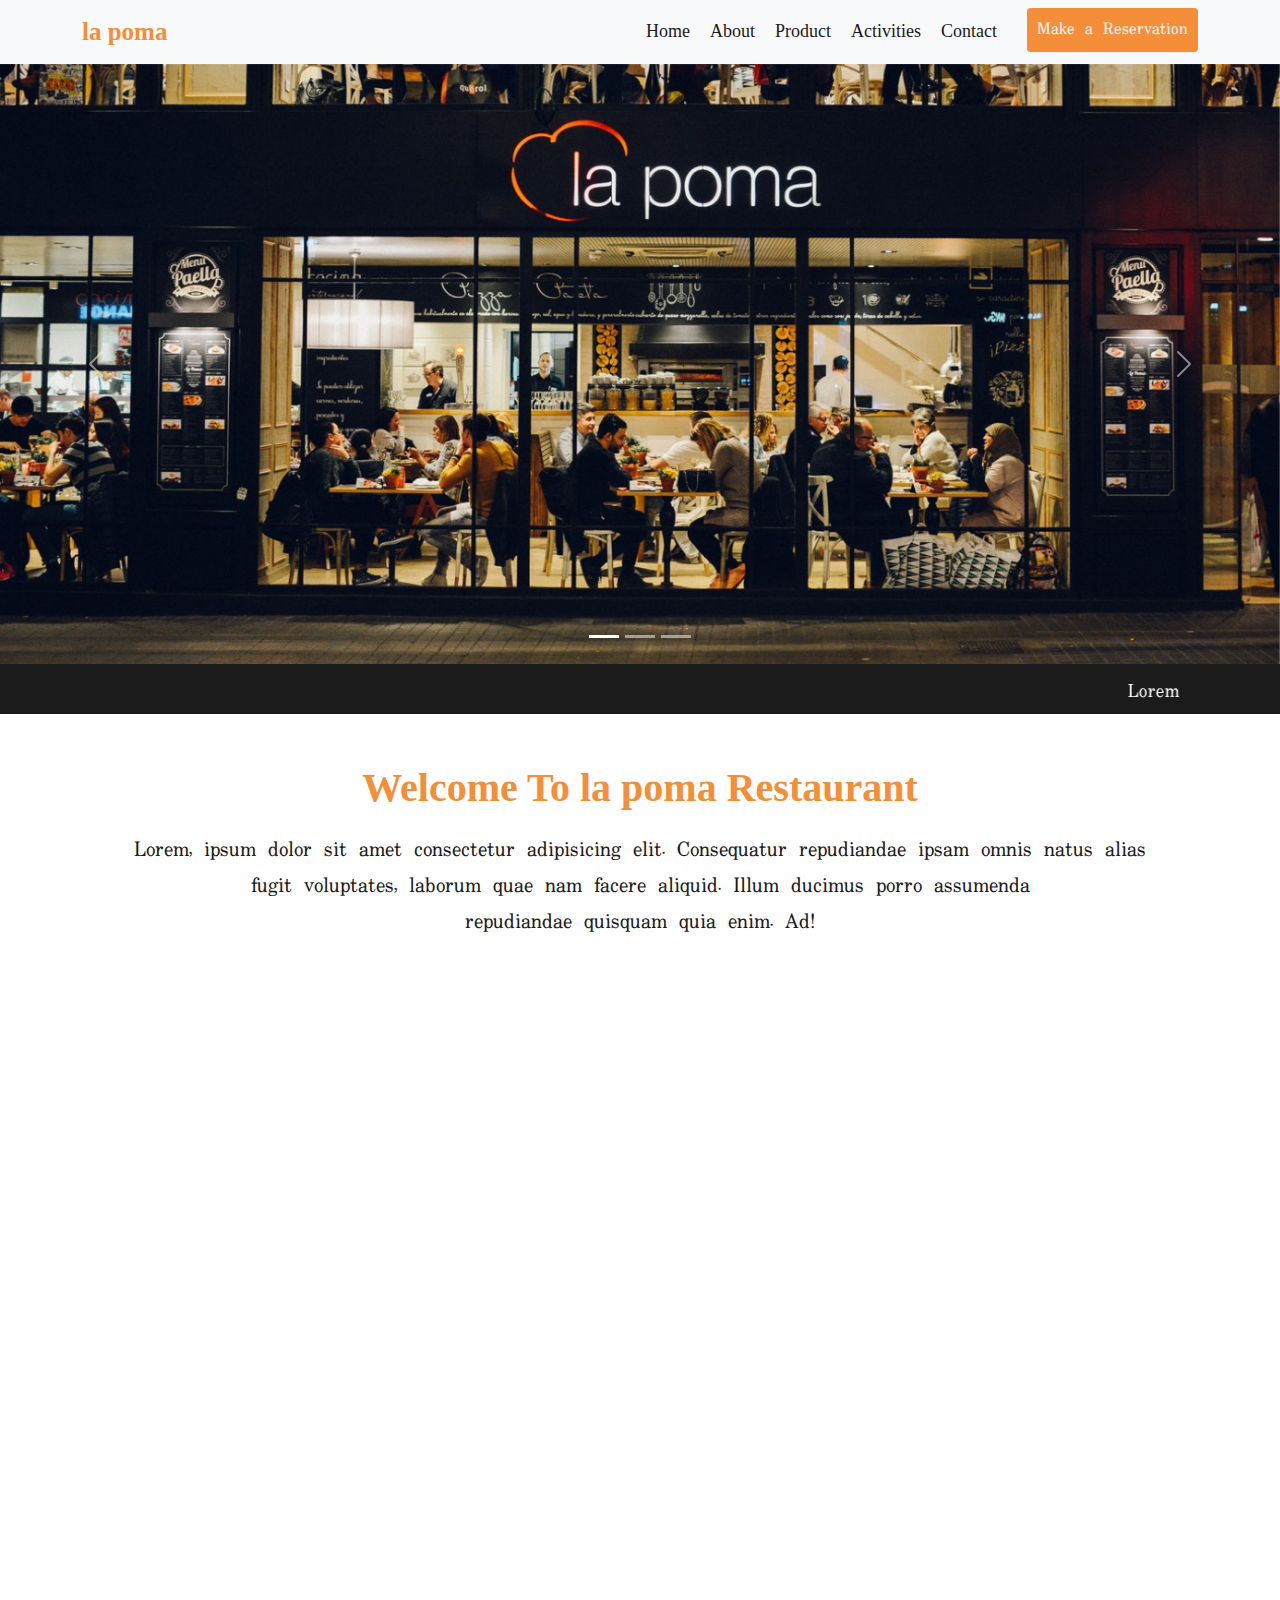
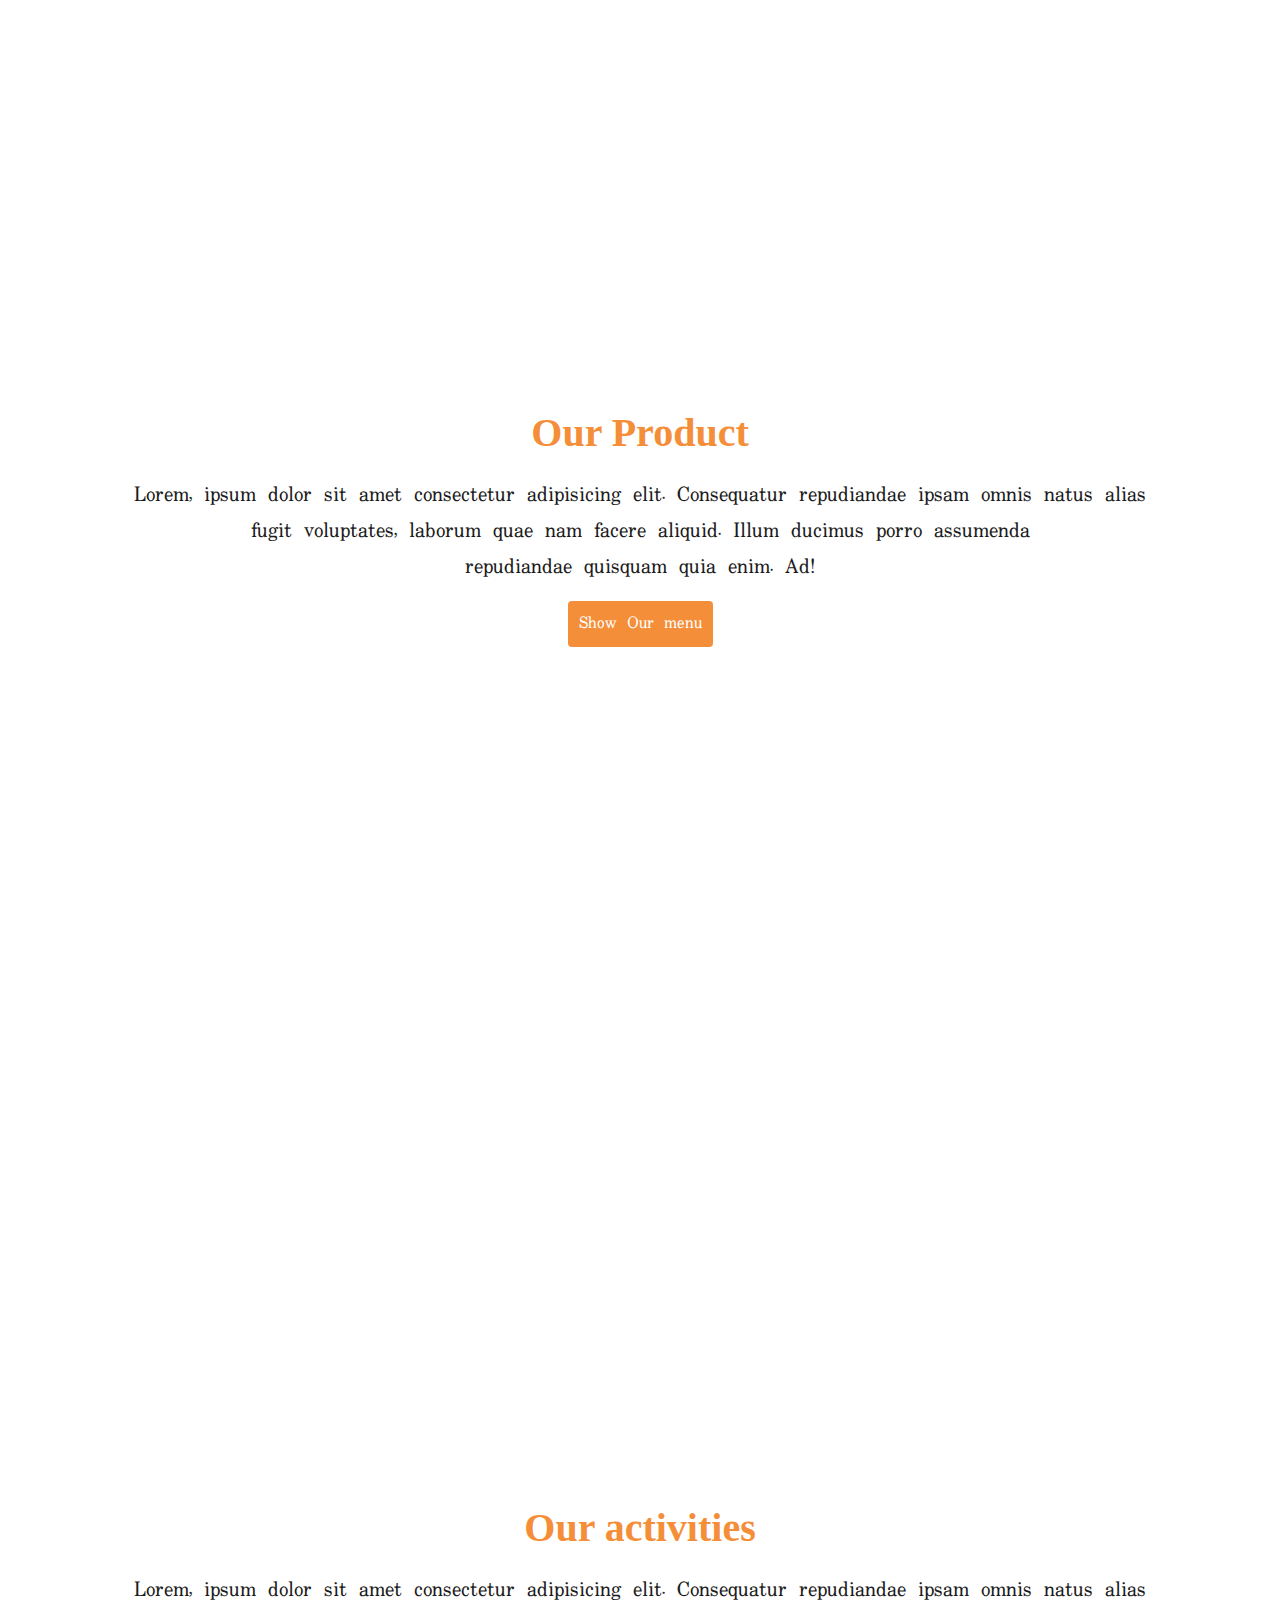
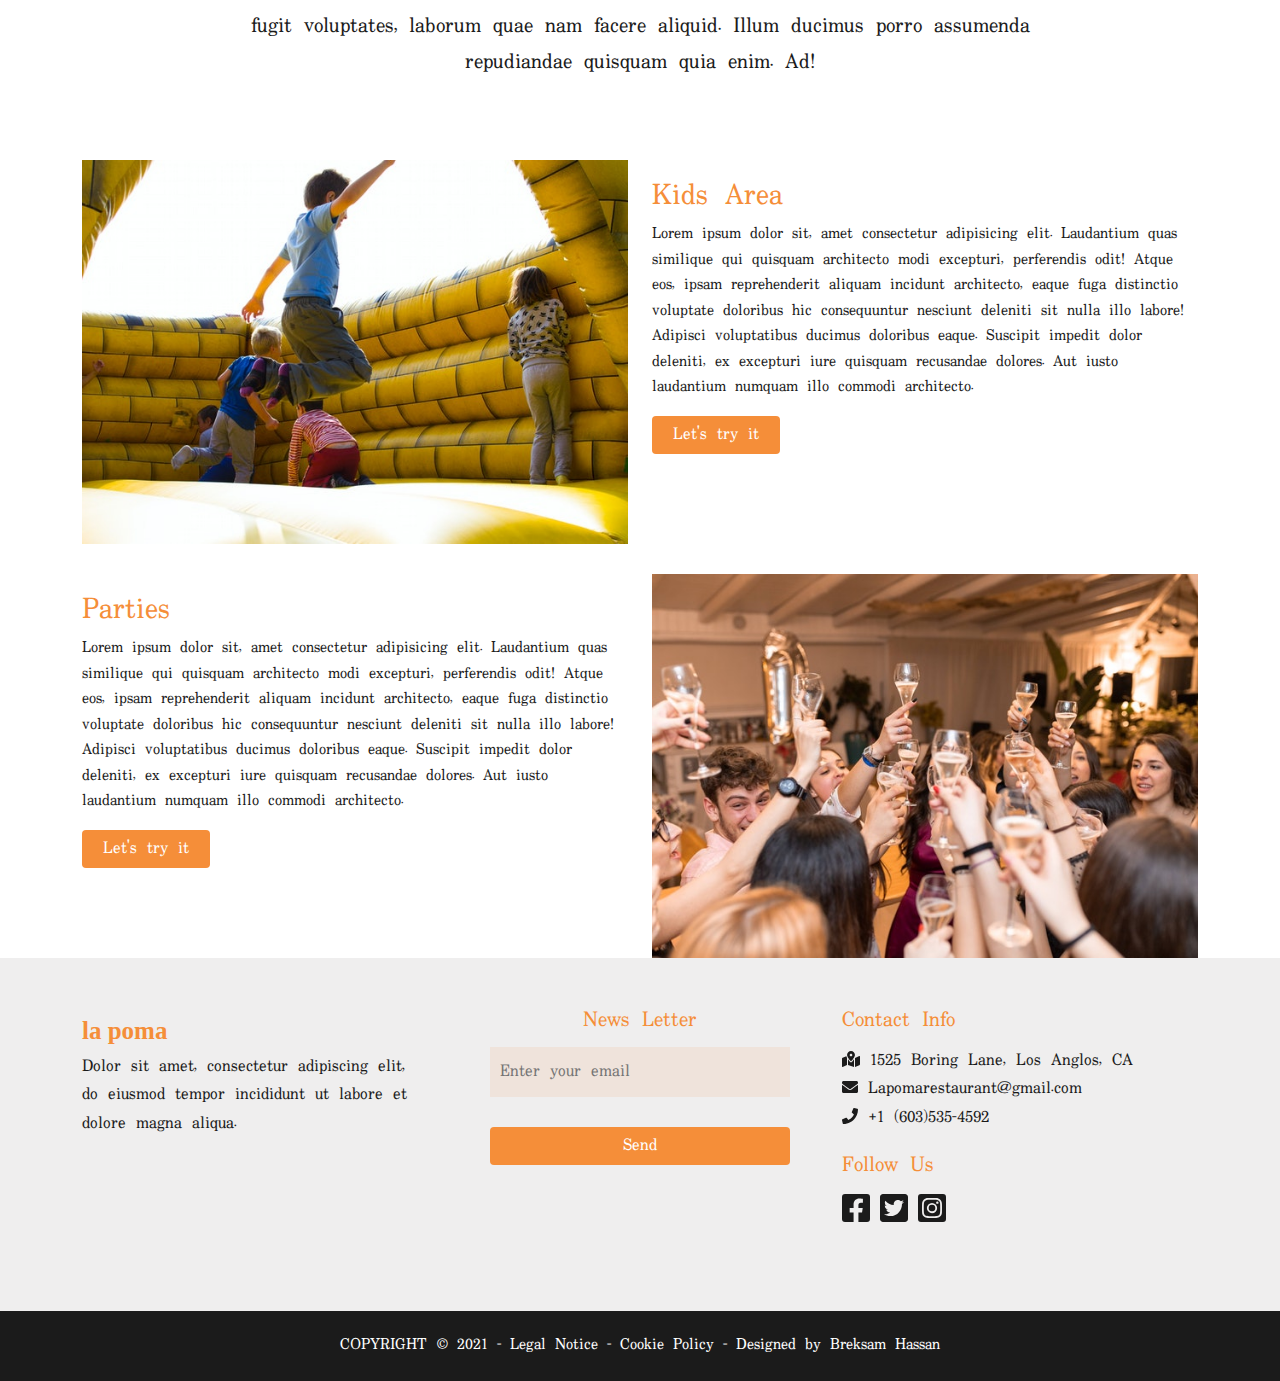
<file: index.html>
<!DOCTYPE html>
<html lang="en">
<head>
    <meta charset="UTF-8">
    <meta name="description" content="Best Restaurant">
    <meta name="keywords" content="La Poma, Restaurant, food, drinks">
    <meta name="author" content="Breksam Elsokkary">
    <meta name="viewport" content="width=device-width, initial-scale=1.0">
    <link rel="stylesheet" href="css/bootstrap.min.css">
    <link rel="stylesheet" href="css/all.min.css">
    <link rel="stylesheet" href="css/animate.css">
    <link rel="stylesheet" href="css/style.css">
    <link rel="stylesheet" href="css/media.css">
    <title>Restaurant La Poma</title>
    <link rel="icon" type="image/x-icon" href="img/la poma.png">
</head>
<body>  
    <!-- start navbar -->
    <nav class="navbar navbar-expand-lg navbar-light bg-light">
        <div class="container">
        <!-- Brand and toggle get grouped for better mobile display -->
            <a class="navbar-brand" href="index.html">la poma</a>
            <button class="navbar-toggler" type="button" data-bs-toggle="collapse" data-bs-target="#navbarToggleExternalContent" aria-controls="navbarToggleExternalContent" aria-expanded="false" aria-label="Toggle navigation">
            <span class="navbar-toggler-icon"></span>
            </button>
             <!-- Collect the nav links, forms, and other content for toggling -->
            <div class="collapse navbar-collapse justify-content-end" id="navbarToggleExternalContent">
                <ul class="nav">
                    <li class="nav-item"><a class="nav-link active" aria-current="page" href="index.html">Home</a></li>
                    <li class="nav-item"><a class="nav-link" href="#about">About</a></li>
                    <li class="nav-item"><a class="nav-link" href="#product">Product</a></li>
                    <li class="nav-item"><a class="nav-link" href="#activities">Activities</a></li>
                    <li class="nav-item"><a class="nav-link" href="#contact">Contact</a></li>
                    <li><a class="btn" href="form.html">Make a Reservation</a></li>
                </ul>
            </div> <!-- /.navbar-collapse -->
        </div><!-- /.container -->
    </nav>
    <!-- end navbar  -->

    <!-- start Carousel -->
    <section id="carouselExampleIndicators" class="carousel slide" data-bs-ride="carousel">
        <div class="carousel-indicators">
          <button type="button" data-bs-target="#carouselExampleIndicators" data-bs-slide-to="0" class="active" aria-current="true" aria-label="Slide 1"></button>
          <button type="button" data-bs-target="#carouselExampleIndicators" data-bs-slide-to="1" aria-label="Slide 2"></button>
          <button type="button" data-bs-target="#carouselExampleIndicators" data-bs-slide-to="2" aria-label="Slide 3"></button>
        </div>
        <div class="carousel-inner">
          <div class="carousel-item active">
            <img src="img/res1.jpg" class="d-block w-100" alt="...">
          </div>
          <div class="carousel-item">
            <img src="img/pexels-vedanti-239975.jpg" class="d-block w-100" alt="...">
          </div>
          <div class="carousel-item">
            <img src="img/res3.jpg" class="d-block w-100" alt="...">
          </div>
        </div>
        <button class="carousel-control-prev" type="button" data-bs-target="#carouselExampleIndicators" data-bs-slide="prev">
          <span class="carousel-control-prev-icon" aria-hidden="true"></span>
          <span class="visually-hidden">Previous</span>
        </button>
        <button class="carousel-control-next" type="button" data-bs-target="#carouselExampleIndicators" data-bs-slide="next">
          <span class="carousel-control-next-icon" aria-hidden="true"></span>
          <span class="visually-hidden">Next</span>
        </button>
    </section>
    <!-- end Carousel -->

    <!-- start section news -->
    <section id="news">
        <div class="container">
            <div class="news-content wow  bounceInLeft">
                <marquee onmouseover="this.stop();" onmouseout="this.start();">Lorem ipsum dolor sit amet consectetur adipisicing elit. Earum reiciendis, maxime labore, eligendi numquam, sed voluptatibus quaerat sint error at veritatis dignissimos possimus! Quia iusto ipsa asperiores vero, vel eligendi.</marquee> 
            </div>
        </div>
    </section>
    <!-- end section news -->

    <!-- start about section -->
    <section id="about" class="equal">
        <div class="container">
            <div class="narrow text-center">
                <h1>Welcome To la poma Restaurant</h1>
                <p class="lead">Lorem, ipsum dolor sit amet consectetur adipisicing elit. Consequatur repudiandae ipsam omnis natus alias <br> fugit voluptates, laborum quae nam facere aliquid. Illum ducimus porro assumenda <br> repudiandae quisquam quia enim. Ad!</p>
            </div>
            <div class="row">
                <div class="col-lg-6 img wow bounceInLeft">
                    <p class="text-center">Lorem ipsum dolor sit amet consectetur adipisicing elit. Totam architecto, quam nisi quaerat necessitatibus voluptate. <br>
                    <a class="btn btn-dark" href="form.html">make a reservation</a></p>
                </div>
                <div class="col-lg-6">
                    <div class="row">
                    <div class="col-lg-6 wow fadeIn" data-wow-delay=".5s">
                        <img src="img/chef1.jpg" alt="">
                    </div>
                    <div class="col-lg-6  wow bounceInRight" data-wow-delay=".7s">
                        <p>Lorem ipsum dolor sit amet consectetur adipisicing.<br><span>chef: maryian Ali</span></p>
                    </div>
                    <div class="clearfix"></div>
                    <div class="col-lg-6 wow fadeIn" data-wow-delay=".7s">
                        <img src="img/chef2.jpg" alt="">
                    </div>
                    <div class="col-lg-6  wow bounceInRight" data-wow-delay="1s">
                        <p>Lorem ipsum dolor sit amet consectetur adipisicing.<br><span>chef: Hary Khalifa</span></p>
                    </div>
                    <div class="clearfix"></div>
                    <div class="col-lg-6 wow fadeIn" data-wow-delay="1s">
                        <img src="img/chef3.jpg" alt="">
                    </div>
                    <div class="col-lg-6  wow bounceInRight" data-wow-delay="1.2s">
                        <p>Lorem ipsum dolor sit amet consectetur adipisicing.<br><span>chef: Noha Mousa</span></p>
                    </div>
                </div>
            </div>
        </div>
            </div>
    </section>
    <!-- end about section -->

    <!-- Start note section -->         
    <section id="note">
        <div class="container">
            <p>We Here For Make You Happy</p>
        </div>
    </section>
    <!-- end note section -->         

    <!-- start product section -->
    <section id="product" class="equal">
        <div class="container">
            <div class="narrow text-center ">
                <h1>Our Product</h1>
                <p class="lead">Lorem, ipsum dolor sit amet consectetur adipisicing elit. Consequatur repudiandae ipsam omnis natus alias <br> fugit voluptates, laborum quae nam facere aliquid. Illum ducimus porro assumenda <br> repudiandae quisquam quia enim. Ad!</p>
                <a href="menu.html" class="btn">Show Our menu</a>
            </div>
            <div class="row wow slideInLeft">
                <div class="col-lg-4 col-md-4 col-xs-12">
                    <a href="menu.html#first">
                        <img onclick="" src="img/main.jpg" alt="" title="Main Dishes">
                    </a>
                </div>
                <div class="col-lg-4 col-md-4 col-xs-12">
                    <a href="menu.html#second">
                        <img src="img/steakk.jpg" alt="" title="Steak">  
                    </a>
                  </div>
                  <div class="col-lg-4 col-md-4 col-xs-12">
                    <a href="menu.html#third">
                        <img src="img/sea food.jpg" alt="" title="Sea Food">  
                    </a>
                  </div>
            </div>
            <div class="row wow slideInRight">
                <div class="col-lg-4 col-md-4 col-xs-12">
                    <a href="menu.html#fourth">
                        <img src="img/pizza.jpg" alt="" title="Pizza">  
                    </a>
                </div>
                <div class="col-lg-4 col-md-4 col-xs-12">
                    <a href="menu.html#fivth">
                        <img src="img/burger.jpg" alt="" title="Sandwiches">  
                    </a>
                  </div>
                  <div class="col-lg-4 col-md-4 col-xs-12">
                    <a href="menu.html#sixth">
                        <img src="img/salad.jpg" alt="" title="Fresh Salads">  
                    </a>
                  </div>
            </div>
            <div class="row wow slideInLeft">
                <div class="col-lg-4 col-md-4 col-xs-12">
                    <a href="menu.html#seventh">
                        <img src="img/sweet.jpg" alt="" title="Desserts">      
                    </a>
                </div>
                <div class="col-lg-4 col-md-4 col-xs-12">
                    <a href="menu.html#eighth">
                        <img src="img/coffee.jpg" alt="" title="Hot Drinks">  
                    </a>
                  </div>
                  <div class="col-lg-4 col-md-4 col-xs-12">
                      <a href="menu.html#ninth">
                         <img src="img/juice.jpg" alt="" title="Cold Drinks">  
                      </a>
                  </div>
            </div>
        </div>
    </section>
    <!-- end product section -->

    <!-- start activities section -->
    <section id="activities" class="equal">
        <div class="container">
            <div class="narrow text-center">
                <h1>Our activities</h1>
                <p class="lead">Lorem, ipsum dolor sit amet consectetur adipisicing elit. Consequatur repudiandae ipsam omnis natus alias <br> fugit voluptates, laborum quae nam facere aliquid. Illum ducimus porro assumenda <br> repudiandae quisquam quia enim. Ad!</p>
            </div>

            <div class="row">
                <div class="col-lg-6">
                    <img src="img/kids.jpg" alt="">
                </div>
                <div class="col-lg-6">
                    <h3>Kids Area</h3>
                    <p>Lorem ipsum dolor sit, amet consectetur adipisicing elit. Laudantium quas similique qui quisquam architecto modi excepturi, perferendis odit! Atque eos, ipsam reprehenderit aliquam incidunt architecto, eaque fuga distinctio voluptate doloribus hic consequuntur nesciunt deleniti sit nulla illo labore! Adipisci voluptatibus ducimus doloribus eaque. Suscipit impedit dolor deleniti, ex excepturi iure quisquam recusandae dolores. Aut iusto laudantium numquam illo commodi architecto.</p>
                    <a href="form.html" class="btn">Let's try it</a>
                </div>
            </div>

            <div class="row">
                <div class="col-lg-6 d-none d-lg-block">
                    <h3>Parties</h3>
                    <p>Lorem ipsum dolor sit, amet consectetur adipisicing elit. Laudantium quas similique qui quisquam architecto modi excepturi, perferendis odit! Atque eos, ipsam reprehenderit aliquam incidunt architecto, eaque fuga distinctio voluptate doloribus hic consequuntur nesciunt deleniti sit nulla illo labore! Adipisci voluptatibus ducimus doloribus eaque. Suscipit impedit dolor deleniti, ex excepturi iure quisquam recusandae dolores. Aut iusto laudantium numquam illo commodi architecto.</p>
                    <a href="form.html" class="btn">Let's try it</a>
                </div>
                <div class="col-lg-6">
                    <img src="img/party.jpg" alt="">
                </div>
                <div class="col-lg-6 d-lg-none d-block">
                    <h3>Parties</h3>
                    <p>Lorem ipsum dolor sit, amet consectetur adipisicing elit. Laudantium quas similique qui quisquam architecto modi excepturi, perferendis odit! Atque eos, ipsam reprehenderit aliquam incidunt architecto, eaque fuga distinctio voluptate doloribus hic consequuntur nesciunt deleniti sit nulla illo labore! Adipisci voluptatibus ducimus doloribus eaque. Suscipit impedit dolor deleniti, ex excepturi iure quisquam recusandae dolores. Aut iusto laudantium numquam illo commodi architecto.</p>
                    <a href="form.html" class="btn">Let's try it</a>
                </div>
            </div>
        </div>
    </section>
    <!-- end activities section  -->

    <!-- start footer section -->
    <footer id="contact">
        <div class="container">
            <div class="row">
                <div class="col-lg-4">
                <a class="navbar-brand sm" href="#carouselExampleIndicators">la poma</a>
                <p>Dolor sit amet, consectetur adipiscing elit,
                <br>do eiusmod tempor incididunt ut labore et 
                <br> dolore magna aliqua.</p>
                </div>

                <div class="col-lg-4 text-center">
                    <h5>News Letter</h4>
                    <input type="text" class="text" placeholder="Enter your email"> <br>
                    <input type="submit" class="btn submit" value="Send">
                </div>

                <div class="col-lg-4">
                    <h5>Contact Info</h5>
                        <i class="fas fa-map-marked-alt"></i><span> 1525 Boring Lane, Los Anglos, CA</span><br>
                        <i class="fas fa-envelope"></i><span> Lapomarestaurant@gmail.com</span><br>
                        <i class="fas fa-phone"></i><span> +1 (603)535-4592</span>
                        <div class="social">
                            <h5>Follow Us</h5>
                            <a href=""><i class="fab fa-facebook-square fa-2x"></i></a>
                            <a href=""><i class="fab fa-twitter-square fa-2x"></i></a>
                            <a href=""><i class="fab fa-instagram-square fa-2x"></i></a>
                            </div>
                </div>
            </div>
        </div>
        <div class="bg">
            <p>COPYRIGHT &copy; 2021 - Legal Notice - Cookie Policy - Designed by Breksam Hassan</p>
        </div>
    </footer>
    <!-- end footer  -->

    <!-- start scroll top  -->
    <div id="scroll-top">
        <i class="fas fa-arrow-up fa-2x"></i>
    </div>
    <!-- end scroll top -->

    <script src="js/jquery-3.5.1.min.js"></script>
    <script src="js/bootstrap.min.js"></script>
    <script src="js/wow.min.js"></script>
    <script>  
        new WOW().init();  
    </script>  
    <script src="js/all.min.js"></script>
    <script src="js/scripr.js"></script>
</body>
</html>
</file>
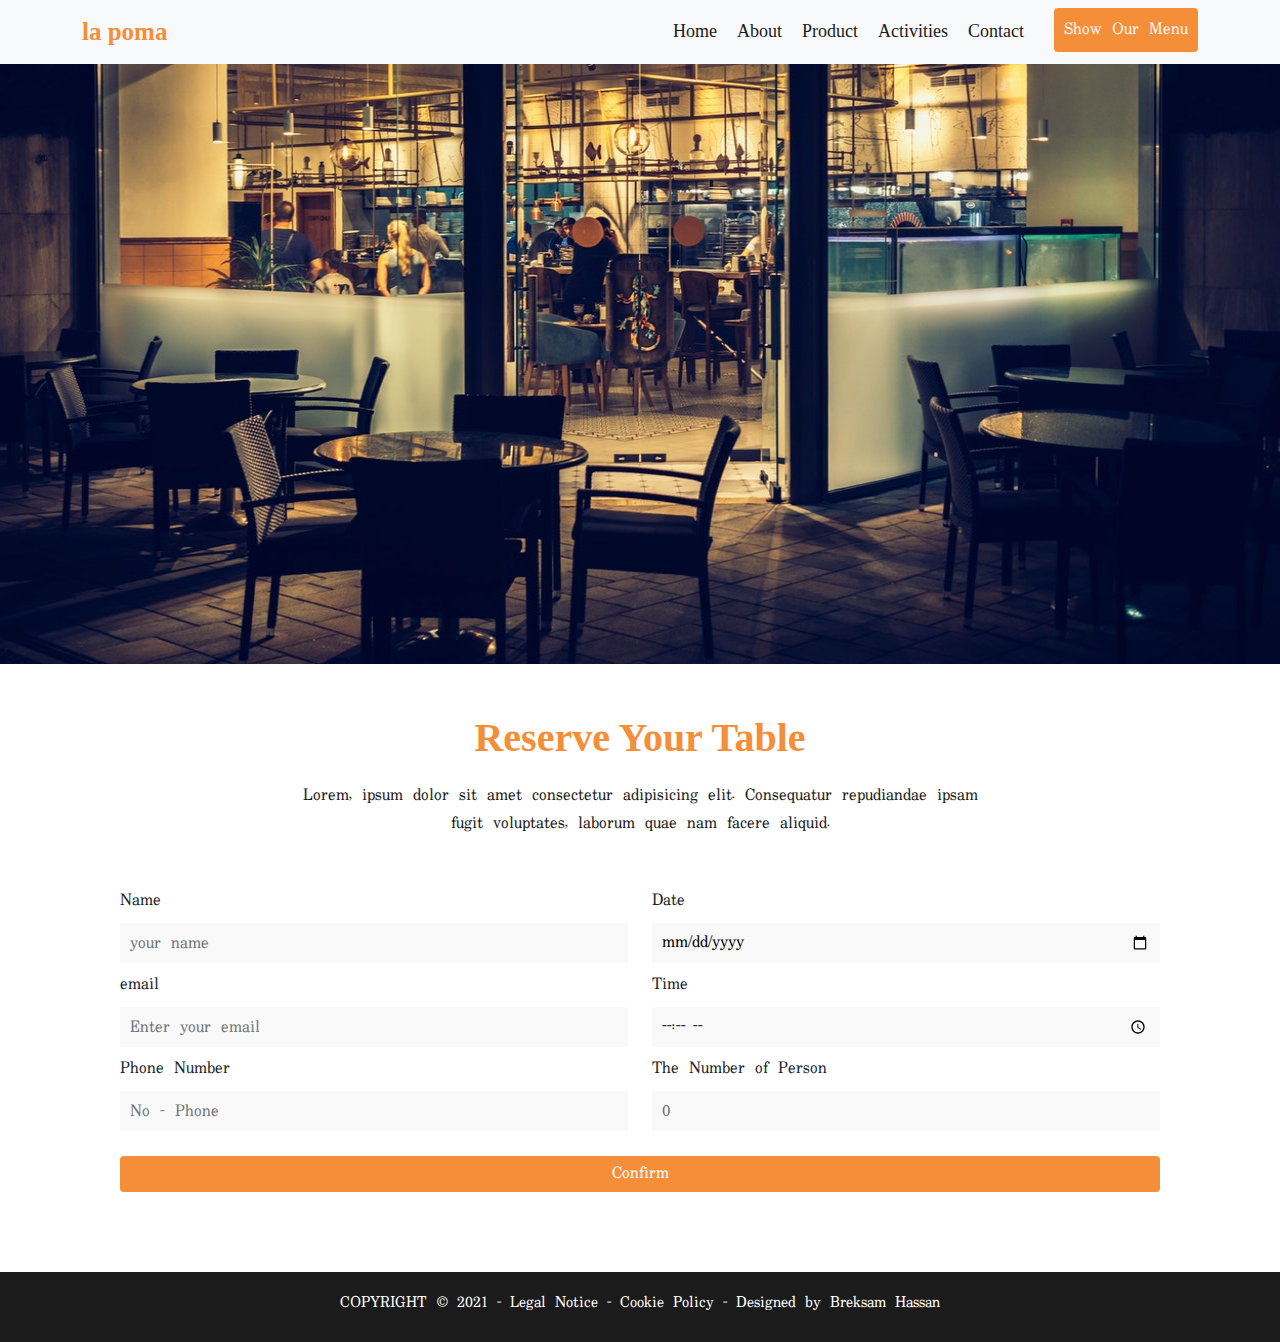
<file: form.html>
<!DOCTYPE html>
<html lang="en">
<head>
   <meta charset="UTF-8">
   <meta name="description" content="Best Restaurant">
   <meta name="keywords" content="La Poma, Restaurant, food, drinks">
   <meta name="author" content="Breksam Elsokkary">
    <meta name="viewport" content="width=device-width, initial-scale=1.0">
    <link rel="stylesheet" href="css/bootstrap.min.css">
    <link rel="stylesheet" href="css/all.min.css">
    <link rel="stylesheet" href="css/animate.css">
    <link rel="stylesheet" href="css/style.css">
    <link rel="stylesheet" href="css/media.css">
    <title>Reservation</title>
    <link rel="icon" type="image/x-icon" href="img/la poma.png">
</head>
<body>
     <!-- start navbar -->
     <nav class="navbar navbar-expand-lg navbar-light bg-light">
        <div class="container">
        <!-- Brand and toggle get grouped for better mobile display -->
            <a class="navbar-brand" href="index.html">la poma</a>
            <button class="navbar-toggler" type="button" data-bs-toggle="collapse" data-bs-target="#navbarToggleExternalContent" aria-controls="navbarToggleExternalContent" aria-expanded="false" aria-label="Toggle navigation">
            <span class="navbar-toggler-icon"></span>
            </button>
             <!-- Collect the nav links, forms, and other content for toggling -->
            <div class="collapse navbar-collapse justify-content-end" id="navbarToggleExternalContent">
                <ul class="nav">
                    <li class="nav-item"><a class="nav-link active" aria-current="page" href="index.html">Home</a></li>
                    <li class="nav-item"><a class="nav-link" href="index.html#about">About</a></li>
                    <li class="nav-item"><a class="nav-link" href="index.html#product">Product</a></li>
                    <li class="nav-item"><a class="nav-link" href="index.html#activities">Activities</a></li>
                    <li class="nav-item"><a class="nav-link" href="index.html#contact">Contact</a></li>
                    <li><a class="btn" href="menu.html">Show Our Menu</a></li>
                </ul>
            </div> <!-- /.navbar-collapse -->
        </div><!-- /.container -->
    </nav>
    <!-- end navbar  -->

    <!-- start Carousel -->
    <section id="carouselExampleIndicators" class="carousel slide" data-bs-ride="carousel">
       
        <div class="carousel-inner">
          <div class="carousel-item active">
            <img src="img/pexels-igor-starkov-1237073.jpg" class="d-block w-100" alt="...">
          </div>
        </div>
       
    </section>
    <!-- end Carousel -->

    <!-- start form reservation -->
    <section id="reservation" class="equal">
        <div class="container">
            <div class="narrow text-center">
                <h1>Reserve Your Table</h1>
                <p class="lead">Lorem, ipsum dolor sit amet consectetur adipisicing elit. Consequatur repudiandae ipsam<br> fugit voluptates, laborum quae nam facere aliquid.</p>
            </div>
                <form action="">
                    <div class="row">
                <div class="col-lg-6 col-lg-6">
                    <div>
                        <label>Name</label>
                        <input type="text" placeholder="your name">
                    </div>
                    <div>
                        <label>email</label>
                        <input type="email" placeholder="Enter your email">
                    </div>
                    <div>
                        <label>Phone Number</label>
                        <input type="text" placeholder="No - Phone">
                    </div>
                </div>
                <div class="col-lg-6">
                    <div>
                        <label>Date</label>         
                        <input type="date">
                    </div>
                    <div>
                        <label>Time</label>         
                        <input type="time">
                    </div>
                    <div>
                        <label>The Number of Person</label>
                        <input type="number" placeholder="0">   
                    </div>
                </div></div>
                <div class="row">
                    <div>
                        <a class="btn" href="">Confirm</a>
                     </div>
                </div>
            </form>
        </div>
    </section>
    <!-- end form reservation -->

    <!-- start footer -->
    <footer>
        <div class="bg">
            <p>COPYRIGHT &copy; 2021 - Legal Notice - Cookie Policy - Designed by Breksam Hassan</p>
        </div>
    </footer>
    <!-- endfooter -->

    <script src="js/jquery-3.5.1.min.js"></script>
    <script src="js/bootstrap.min.js"></script>
    <script src="js/wow.min.js"></script>
    <script>  
        new WOW().init();  
    </script>  
    <script src="js/all.min.js"></script>
    <script src="js/scripr.js"></script>

</body>
</html>
</file>
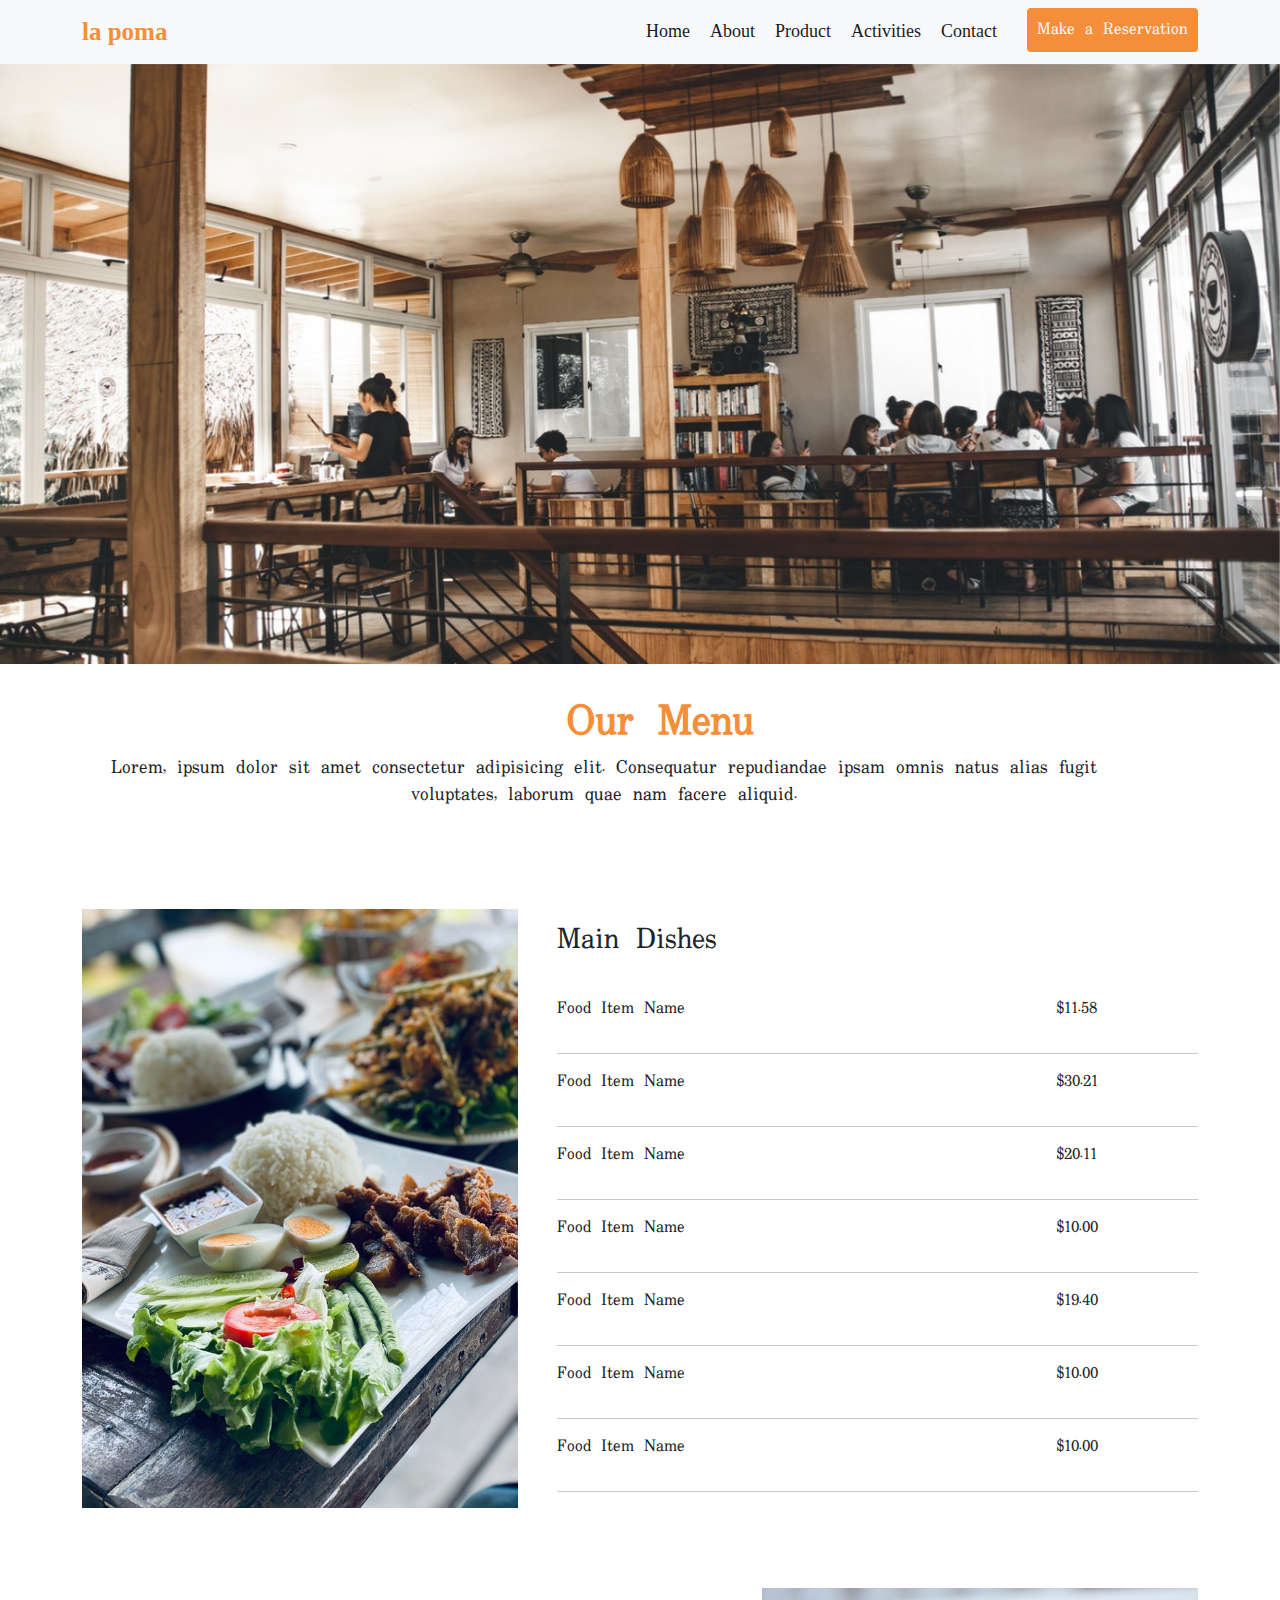
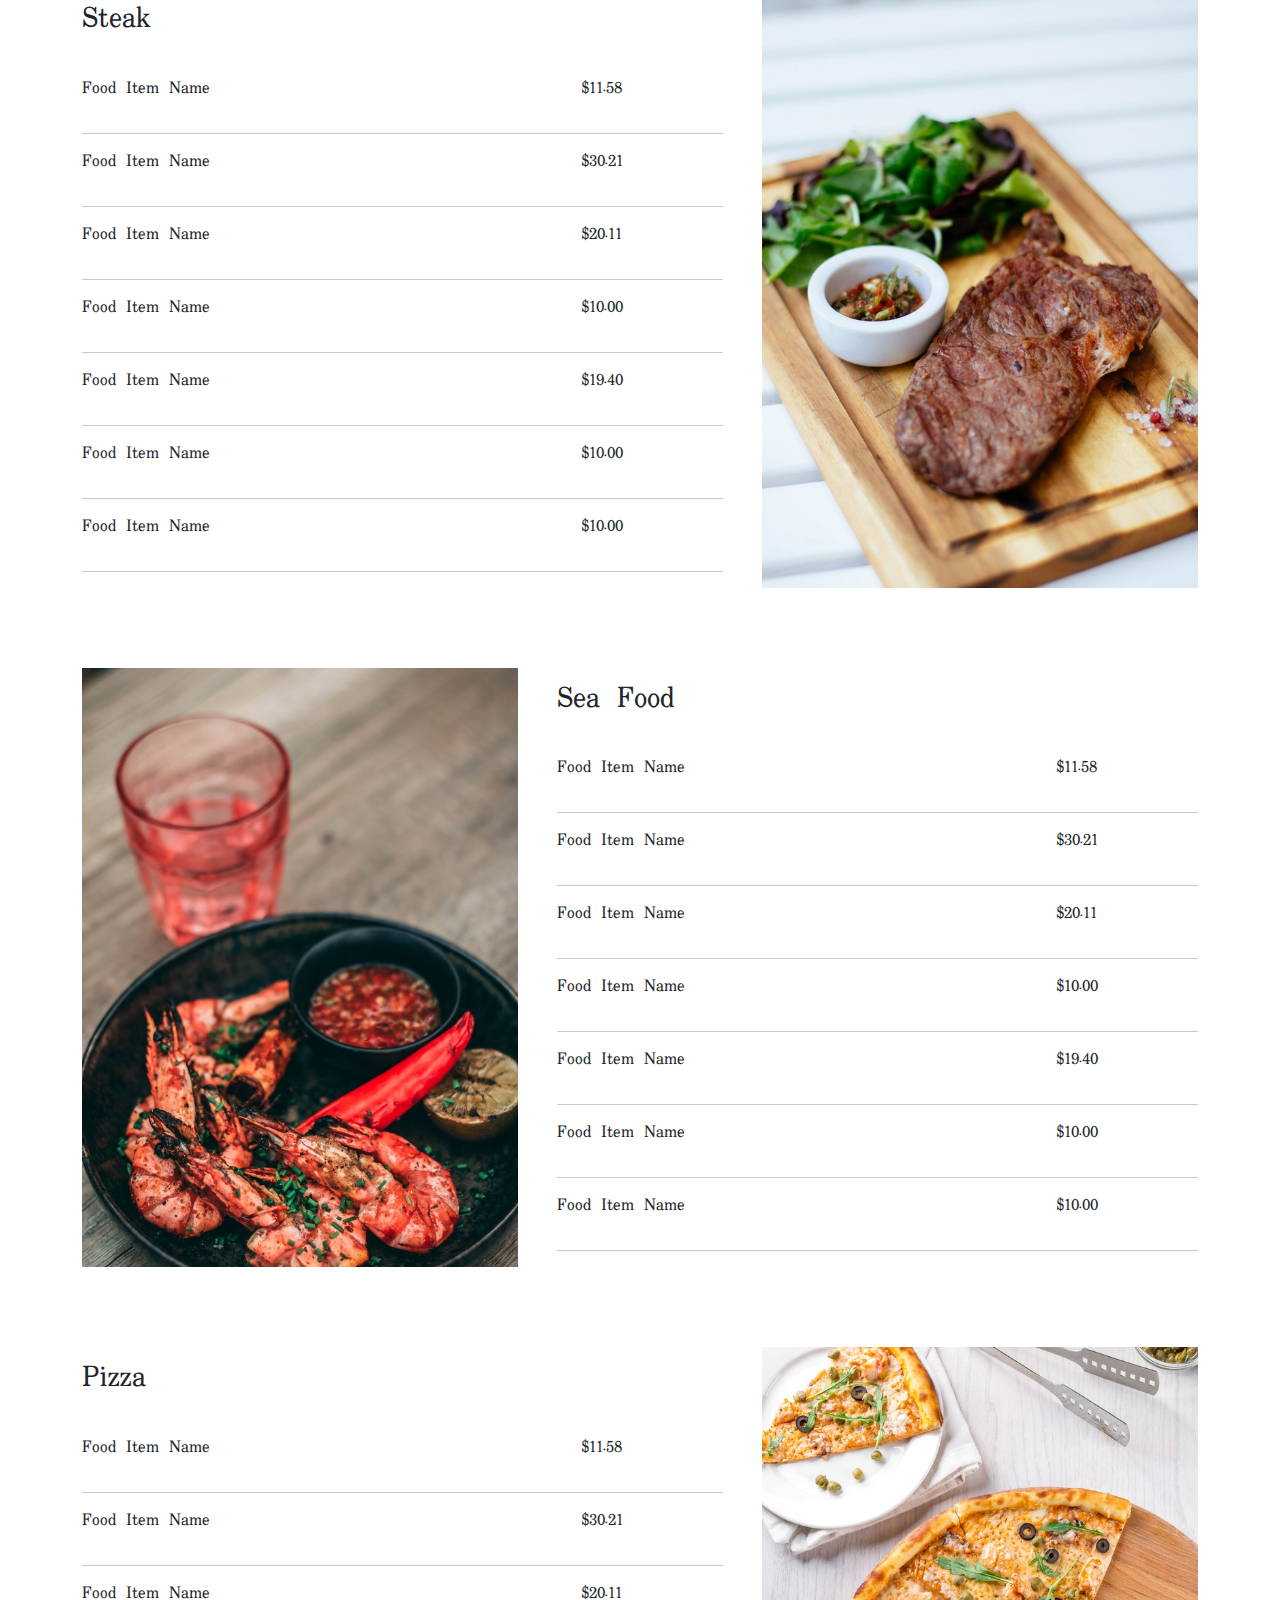
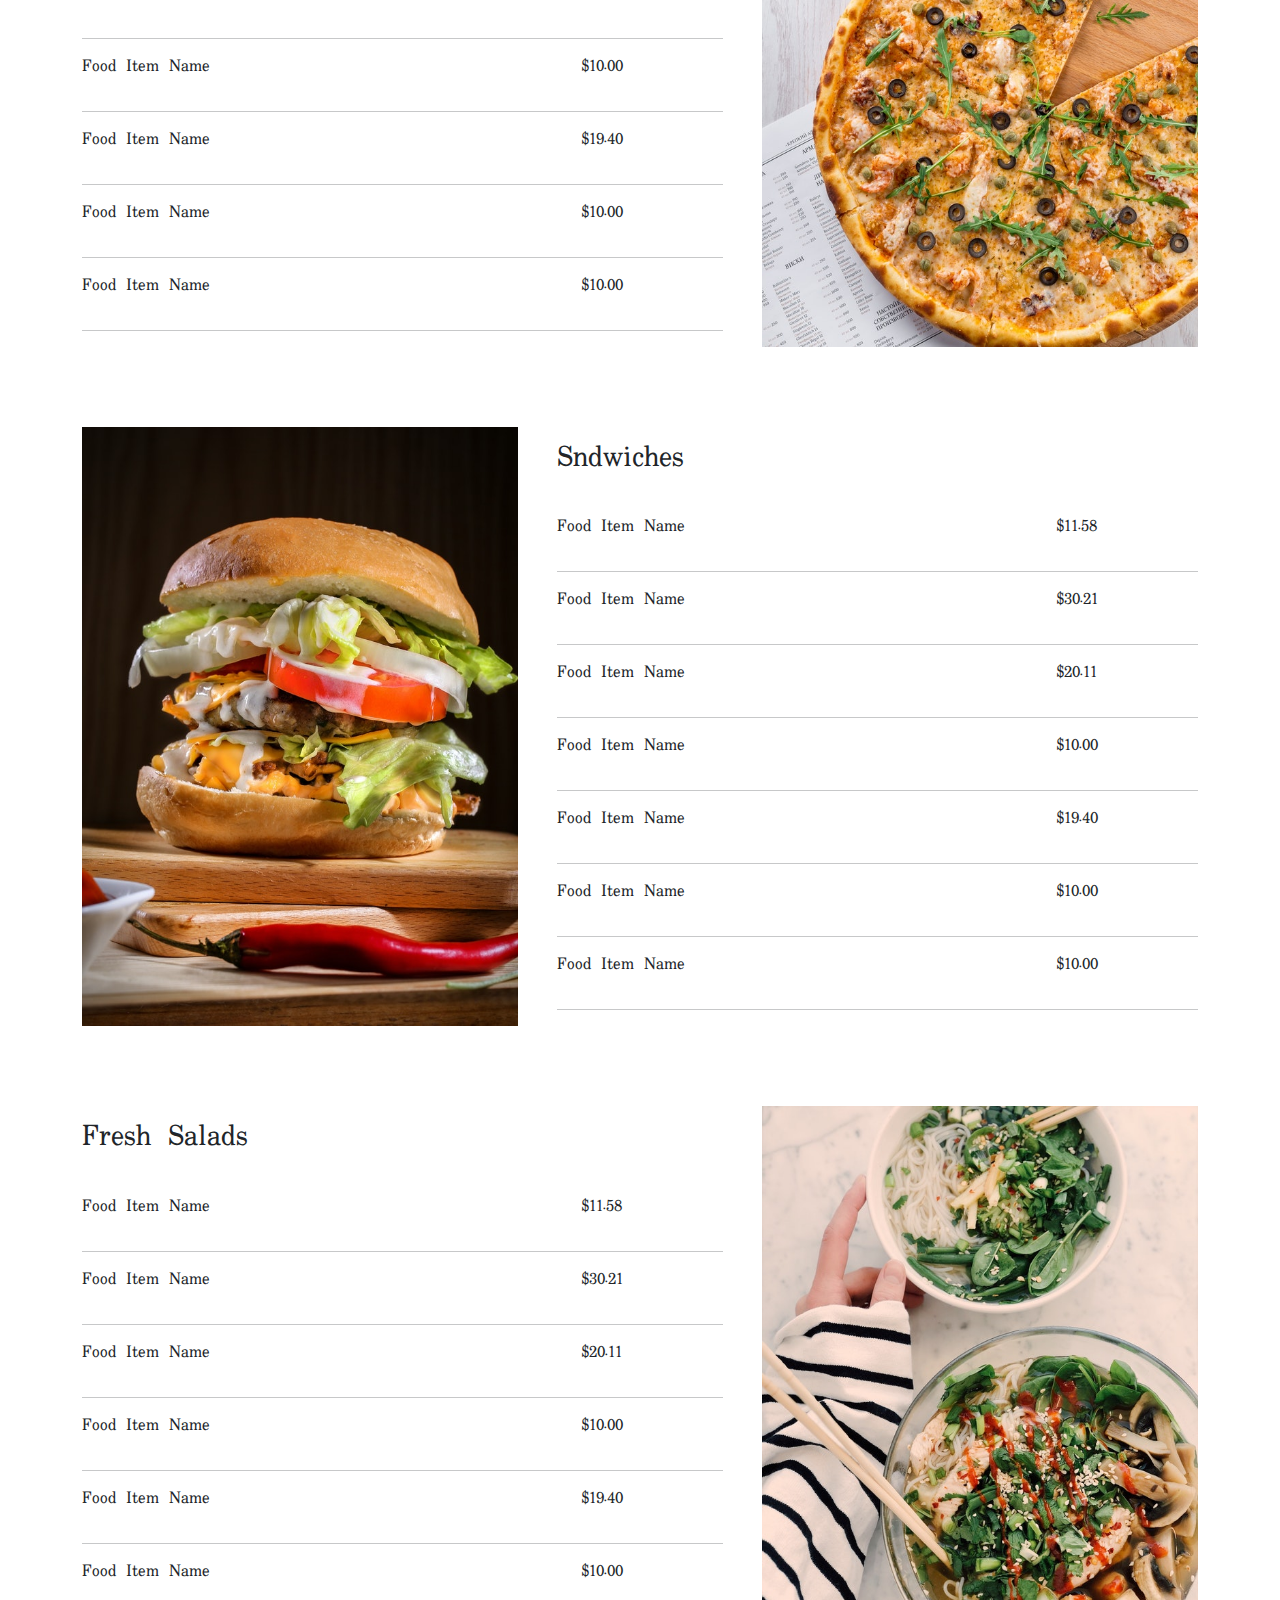
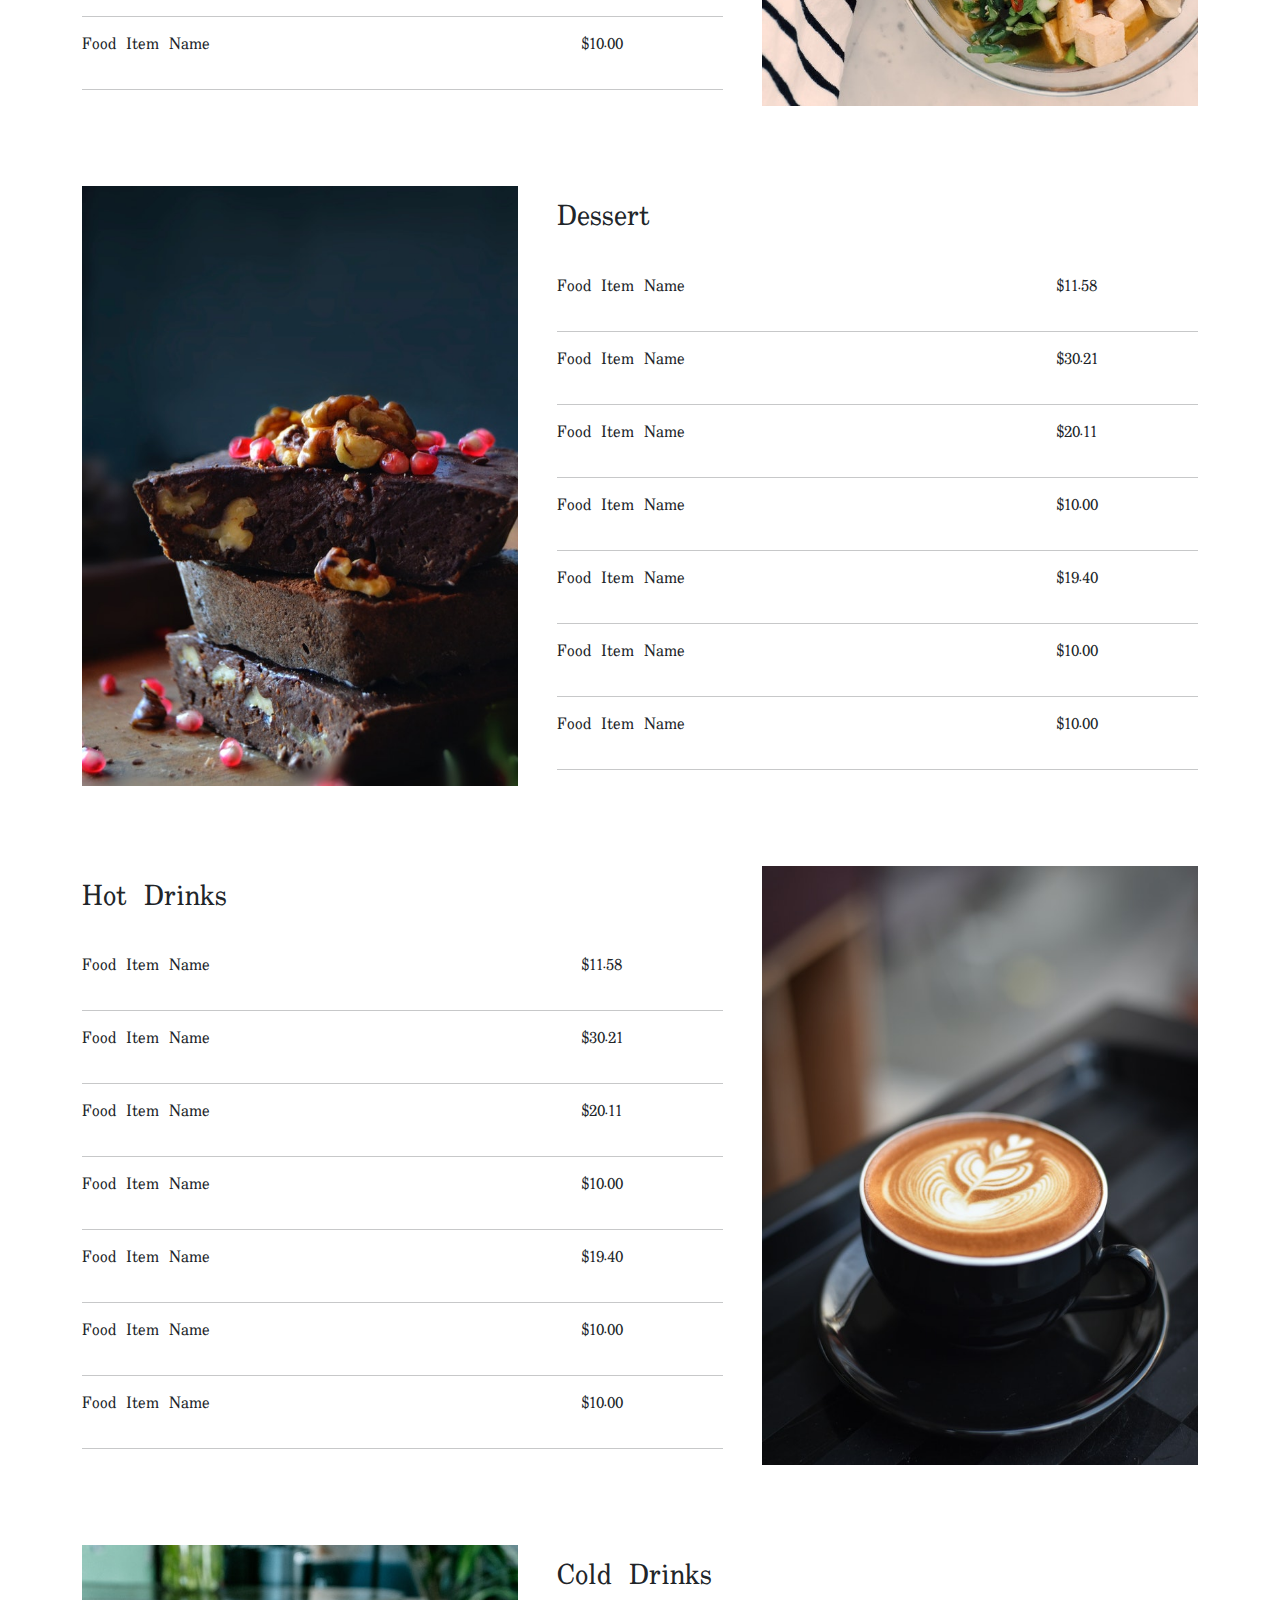
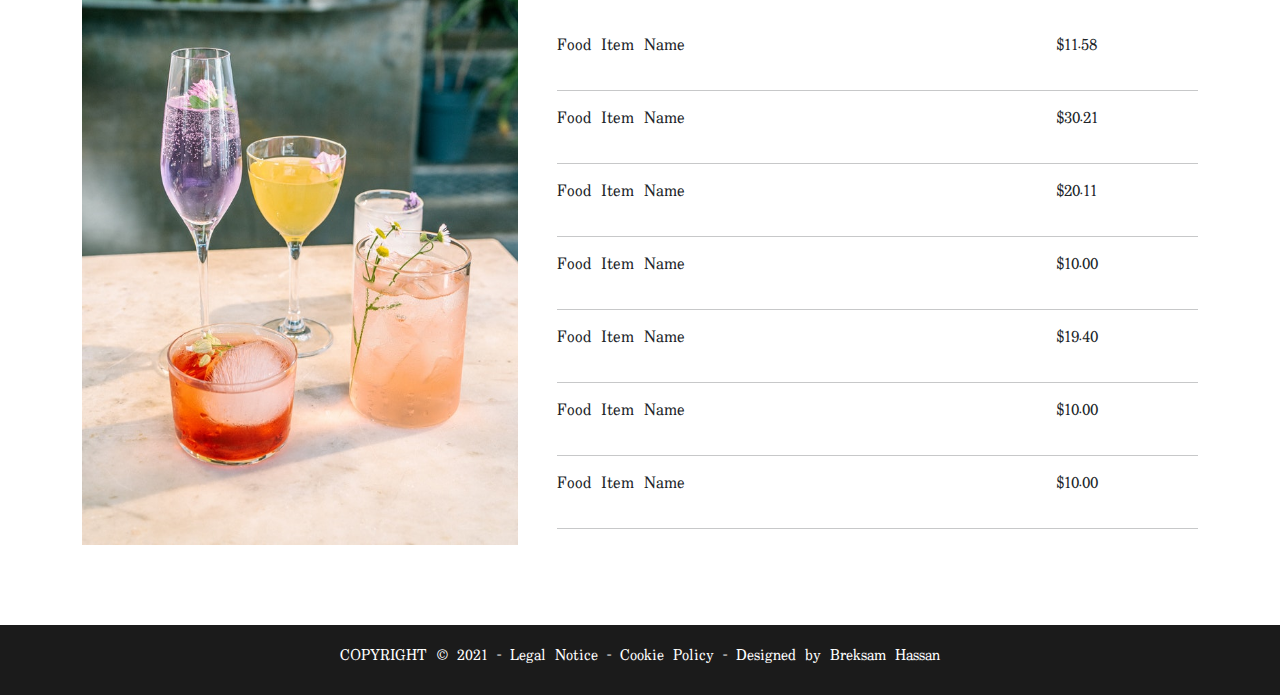
<file: menu.html>
<!DOCTYPE html>
<html lang="en">
<head>
    <meta charset="UTF-8">
    <meta name="description" content="Best Restaurant">
    <meta name="keywords" content="La Poma, Restaurant, food, drinks">
    <meta name="author" content="Breksam Elsokkary">
    <meta name="viewport" content="width=device-width, initial-scale=1.0">
    <link rel="stylesheet" href="css/bootstrap.min.css">
    <link rel="stylesheet" href="css/all.min.css">
    <link rel="stylesheet" href="css/animate.css">
    <link rel="stylesheet" href="css/style.css">
    <link rel="stylesheet" href="css/media.css">
    <title>Menu La Poma</title>
    <link rel="icon" type="image/x-icon" href="img/la poma.png">
</head>
<body>
    <!-- start navbar -->
    <nav class="navbar navbar-expand-lg navbar-light bg-light">
        <div class="container">
        <!-- Brand and toggle get grouped for better mobile display -->
            <a class="navbar-brand" href="index.html">la poma</a>
            <button class="navbar-toggler" type="button" data-bs-toggle="collapse" data-bs-target="#navbarToggleExternalContent" aria-controls="navbarToggleExternalContent" aria-expanded="false" aria-label="Toggle navigation">
            <span class="navbar-toggler-icon"></span>
            </button>
             <!-- Collect the nav links, forms, and other content for toggling -->
            <div class="collapse navbar-collapse justify-content-end" id="navbarToggleExternalContent">
                <ul class="nav">
                    <li class="nav-item"><a class="nav-link active" aria-current="page" href="index.html">Home</a></li>
                    <li class="nav-item"><a class="nav-link" href="index.html#about">About</a></li>
                    <li class="nav-item"><a class="nav-link" href="index.html#product">Product</a></li>
                    <li class="nav-item"><a class="nav-link" href="index.html#activities">Activities</a></li>
                    <li class="nav-item"><a class="nav-link" href="index.html#contact">Contact</a></li>
                    <li><a class="btn" href="form.html">Make a Reservation</a></li>
                </ul>
            </div> <!-- /.navbar-collapse -->
        </div><!-- /.container -->
    </nav>
    <!-- end navbar  -->

     <!-- start Carousel -->
    <section id="carouselExampleIndicators" class="carousel slide" data-bs-ride="carousel">
       
        <div class="carousel-inner">
          <div class="carousel-item active">
            <img src="img/menu.jpg" class="d-block w-100" alt="...">
          </div>
        </div>
       
    </section>
    <!-- end Carousel -->

    <!-- start menu section -->
    <section id="menu">
        <div class="container">
            <div class="row">
                <div class="menu">
                    <h1>Our Menu</h1>
                    <p>Lorem, ipsum dolor sit amet consectetur adipisicing elit. Consequatur repudiandae ipsam omnis natus alias fugit voluptates, laborum quae nam facere aliquid.</p>
                </div>
            </div>

            <div class="row first" id="first">
                <div class="col-lg-5 col-md-6 col-xs-12">
                    <img src="img/Main dishe.jpg" alt="">
                </div>
                <div class="col-lg-7 col-md-6 col-xs-12">
                    <h3>Main Dishes</h3>
                    <div class="row">
                        <div class="col-lg-9 col-md-9 col-xs-9">
                            <p>Food Item Name</p>
                        </div>
                        <div class="col-lg-3 col-md-3 col-xs-3">
                            <p>$11.58</p>
                        </div>
                    </div>
                    <hr>
                    <div class="row">
                        <div class="col-lg-9 col-md-9 col-xs-9">
                            <p>Food Item Name</p>
                        </div>
                        <div class="col-lg-3 col-md-3 col-xs-3">
                            <p>$30.21</p>
                        </div>
                    </div>
                    <hr>
                    <div class="row">
                        <div class="col-lg-9 col-md-9 col-xs-9">
                            <p>Food Item Name</p>
                        </div>
                        <div class="col-lg-3 col-md-3 col-xs-3">
                            <p>$20.11</p>
                        </div>
                    </div>
                    <hr>
                    <div class="row">
                        <div class="col-lg-9 col-md-9 col-xs-9">
                            <p>Food Item Name</p>
                        </div>
                        <div class="col-lg-3 col-md-3 col-xs-3">
                            <p>$10.00</p>
                        </div>
                    </div>
                    <hr>
                    <div class="row">
                        <div class="col-lg-9 col-md-9 col-xs-9">
                            <p>Food Item Name</p>
                        </div>
                        <div class="col-lg-3 col-md-3 col-xs-3">
                            <p>$19.40</p>
                        </div>
                    </div>
                    <hr>
                    <div class="row">
                        <div class="col-lg-9 col-md-9 col-xs-9">
                            <p>Food Item Name</p>
                        </div>
                        <div class="col-lg-3 col-md-3 col-xs-3">
                            <p>$10.00</p>
                        </div>
                    </div>
                    <hr>
                    <div class="row">
                        <div class="col-lg-9 col-md-9 col-xs-9">
                            <p>Food Item Name</p>
                        </div>
                        <div class="col-lg-3 col-md-3 col-xs-3">
                            <p>$10.00</p>
                        </div>
                    </div>
                    <hr>
                </div>
            </div>

            <div class="row second justify-content-end" id="second">
                <div class="col-lg-7 col-md-6 col-xs-12 d-none d-lg-block">
                    <h3>Steak</h3>
                    <div class="row">
                        <div class="col-lg-9 col-md-9 col-xs-9">
                            <p>Food Item Name</p>
                        </div>
                        <div class="col-lg-3 col-md-3 col-xs-3">
                            <p>$11.58</p>
                        </div>
                    </div>
                    <hr>
                    <div class="row">
                        <div class="col-lg-9 col-md-9 col-xs-9">
                            <p>Food Item Name</p>
                        </div>
                        <div class="col-lg-3 col-md-3 col-xs-3">
                            <p>$30.21</p>
                        </div>
                    </div>
                    <hr>
                    <div class="row">
                        <div class="col-lg-9 col-md-9 col-xs-9">
                            <p>Food Item Name</p>
                        </div>
                        <div class="col-lg-3 col-md-3 col-xs-3">
                            <p>$20.11</p>
                        </div>
                    </div>
                    <hr>
                    <div class="row">
                        <div class="col-lg-9 col-md-9 col-xs-9">
                            <p>Food Item Name</p>
                        </div>
                        <div class="col-lg-3 col-md-3 col-xs-3">
                            <p>$10.00</p>
                        </div>
                    </div>
                    <hr>
                    <div class="row">
                        <div class="col-lg-9 col-md-9 col-xs-9">
                            <p>Food Item Name</p>
                        </div>
                        <div class="col-lg-3 col-md-3 col-xs-3">
                            <p>$19.40</p>
                        </div>
                    </div>
                    <hr>
                    <div class="row">
                        <div class="col-lg-9 col-md-9 col-xs-9">
                            <p>Food Item Name</p>
                        </div>
                        <div class="col-lg-3 col-md-3 col-xs-3">
                            <p>$10.00</p>
                        </div>
                    </div>
                    <hr>
                    <div class="row">
                        <div class="col-lg-9 col-md-9 col-xs-9">
                            <p>Food Item Name</p>
                        </div>
                        <div class="col-lg-3 col-md-3 col-xs-3">
                            <p>$10.00</p>
                        </div>
                    </div>
                    <hr>
                </div>
                <div class="col-lg-5 col-md-6 col-xs-12 ">
                    <img src="img/steak.jpg" alt="">
                    </div>
                    <div class="col-lg-7 col-md-6 col-xs-12 d-lg-none d-block">
                        <h3>Steak</h3>
                        <div class="row">
                            <div class="col-lg-9 col-md-9 col-xs-9">
                                <p>Food Item Name</p>
                            </div>
                            <div class="col-lg-3 col-md-3 col-xs-3">
                                <p>$11.58</p>
                            </div>
                        </div>
                        <hr>
                        <div class="row">
                            <div class="col-lg-9 col-md-9 col-xs-9">
                                <p>Food Item Name</p>
                            </div>
                            <div class="col-lg-3 col-md-3 col-xs-3">
                                <p>$30.21</p>
                            </div>
                        </div>
                        <hr>
                        <div class="row">
                            <div class="col-lg-9 col-md-9 col-xs-9">
                                <p>Food Item Name</p>
                            </div>
                            <div class="col-lg-3 col-md-3 col-xs-3">
                                <p>$20.11</p>
                            </div>
                        </div>
                        <hr>
                        <div class="row">
                            <div class="col-lg-9 col-md-9 col-xs-9">
                                <p>Food Item Name</p>
                            </div>
                            <div class="col-lg-3 col-md-3 col-xs-3">
                                <p>$10.00</p>
                            </div>
                        </div>
                        <hr>
                        <div class="row">
                            <div class="col-lg-9 col-md-9 col-xs-9">
                                <p>Food Item Name</p>
                            </div>
                            <div class="col-lg-3 col-md-3 col-xs-3">
                                <p>$19.40</p>
                            </div>
                        </div>
                        <hr>
                        <div class="row">
                            <div class="col-lg-9 col-md-9 col-xs-9">
                                <p>Food Item Name</p>
                            </div>
                            <div class="col-lg-3 col-md-3 col-xs-3">
                                <p>$10.00</p>
                            </div>
                        </div>
                        <hr>
                        <div class="row">
                            <div class="col-lg-9 col-md-9 col-xs-9">
                                <p>Food Item Name</p>
                            </div>
                            <div class="col-lg-3 col-md-3 col-xs-3">
                                <p>$10.00</p>
                            </div>
                        </div>
                        <hr>
                    </div>
            </div>

            <div class="row third" id="third">
                <div class="col-lg-5 col-md-6 col-xs-12">
                <img src="img/seafood.jpg" alt="">
                </div>
                <div class="col-lg-7 col-md-6 col-xs-12">
                    <h3>Sea Food</h3>
                    <div class="row">
                        <div class="col-lg-9 col-md-9 col-xs-9">
                            <p>Food Item Name</p>
                        </div>
                        <div class="col-lg-3 col-md-3 col-xs-3">
                            <p>$11.58</p>
                        </div>
                    </div>
                    <hr>
                    <div class="row">
                        <div class="col-lg-9 col-md-9 col-xs-9">
                            <p>Food Item Name</p>
                        </div>
                        <div class="col-lg-3 col-md-3 col-xs-3">
                            <p>$30.21</p>
                        </div>
                    </div>
                    <hr>
                    <div class="row">
                        <div class="col-lg-9 col-md-9 col-xs-9">
                            <p>Food Item Name</p>
                        </div>
                        <div class="col-lg-3 col-md-3 col-xs-3">
                            <p>$20.11</p>
                        </div>
                    </div>
                    <hr>
                    <div class="row">
                        <div class="col-lg-9 col-md-9 col-xs-9">
                            <p>Food Item Name</p>
                        </div>
                        <div class="col-lg-3 col-md-3 col-xs-3">
                            <p>$10.00</p>
                        </div>
                    </div>
                    <hr>
                    <div class="row">
                        <div class="col-lg-9 col-md-9 col-xs-9">
                            <p>Food Item Name</p>
                        </div>
                        <div class="col-lg-3 col-md-3 col-xs-3">
                            <p>$19.40</p>
                        </div>
                    </div>
                    <hr>
                    <div class="row">
                        <div class="col-lg-9 col-md-9 col-xs-9">
                            <p>Food Item Name</p>
                        </div>
                        <div class="col-lg-3 col-md-3 col-xs-3">
                            <p>$10.00</p>
                        </div>
                    </div>
                    <hr>
                    <div class="row">
                        <div class="col-lg-9 col-md-9 col-xs-9">
                            <p>Food Item Name</p>
                        </div>
                        <div class="col-lg-3 col-md-3 col-xs-3">
                            <p>$10.00</p>
                        </div>
                    </div>
                    <hr>
                </div>
            </div>

            <div class="row fourth justify-content-end" id="fourth">
                <div class="col-lg-7 col-md-6 col-xs-12 d-none d-lg-block">
                    <h3>Pizza</h3>
                    <div class="row">
                        <div class="col-lg-9 col-md-9 col-xs-9">
                            <p>Food Item Name</p>
                        </div>
                        <div class="col-lg-3 col-md-3 col-xs-3">
                            <p>$11.58</p>
                        </div>
                    </div>
                    <hr>
                    <div class="row">
                        <div class="col-lg-9 col-md-9 col-xs-9">
                            <p>Food Item Name</p>
                        </div>
                        <div class="col-lg-3 col-md-3 col-xs-3">
                            <p>$30.21</p>
                        </div>
                    </div>
                    <hr>
                    <div class="row">
                        <div class="col-lg-9 col-md-9 col-xs-9">
                            <p>Food Item Name</p>
                        </div>
                        <div class="col-lg-3 col-md-3 col-xs-3">
                            <p>$20.11</p>
                        </div>
                    </div>
                    <hr>
                    <div class="row">
                        <div class="col-lg-9 col-md-9 col-xs-9">
                            <p>Food Item Name</p>
                        </div>
                        <div class="col-lg-3 col-md-3 col-xs-3">
                            <p>$10.00</p>
                        </div>
                    </div>
                    <hr>
                    <div class="row">
                        <div class="col-lg-9 col-md-9 col-xs-9">
                            <p>Food Item Name</p>
                        </div>
                        <div class="col-lg-3 col-md-3 col-xs-3">
                            <p>$19.40</p>
                        </div>
                    </div>
                    <hr>
                    <div class="row">
                        <div class="col-lg-9 col-md-9 col-xs-9">
                            <p>Food Item Name</p>
                        </div>
                        <div class="col-lg-3 col-md-3 col-xs-3">
                            <p>$10.00</p>
                        </div>
                    </div>
                    <hr>
                    <div class="row">
                        <div class="col-lg-9 col-md-9 col-xs-9">
                            <p>Food Item Name</p>
                        </div>
                        <div class="col-lg-3 col-md-3 col-xs-3">
                            <p>$10.00</p>
                        </div>
                    </div>
                    <hr>
                </div>
                <div class="col-lg-5 col-md-6 col-xs-12">
                    <img src="img/pizzaa.jpg" alt="">
                    </div>
                    <div class="col-lg-7 col-md-6 col-xs-12 d-lg-none d-block">
                        <h3>Pizza</h3>
                        <div class="row">
                            <div class="col-lg-9 col-md-9 col-xs-9">
                                <p>Food Item Name</p>
                            </div>
                            <div class="col-lg-3 col-md-3 col-xs-3">
                                <p>$11.58</p>
                            </div>
                        </div>
                        <hr>
                        <div class="row">
                            <div class="col-lg-9 col-md-9 col-xs-9">
                                <p>Food Item Name</p>
                            </div>
                            <div class="col-lg-3 col-md-3 col-xs-3">
                                <p>$30.21</p>
                            </div>
                        </div>
                        <hr>
                        <div class="row">
                            <div class="col-lg-9 col-md-9 col-xs-9">
                                <p>Food Item Name</p>
                            </div>
                            <div class="col-lg-3 col-md-3 col-xs-3">
                                <p>$20.11</p>
                            </div>
                        </div>
                        <hr>
                        <div class="row">
                            <div class="col-lg-9 col-md-9 col-xs-9">
                                <p>Food Item Name</p>
                            </div>
                            <div class="col-lg-3 col-md-3 col-xs-3">
                                <p>$10.00</p>
                            </div>
                        </div>
                        <hr>
                        <div class="row">
                            <div class="col-lg-9 col-md-9 col-xs-9">
                                <p>Food Item Name</p>
                            </div>
                            <div class="col-lg-3 col-md-3 col-xs-3">
                                <p>$19.40</p>
                            </div>
                        </div>
                        <hr>
                        <div class="row">
                            <div class="col-lg-9 col-md-9 col-xs-9">
                                <p>Food Item Name</p>
                            </div>
                            <div class="col-lg-3 col-md-3 col-xs-3">
                                <p>$10.00</p>
                            </div>
                        </div>
                        <hr>
                        <div class="row">
                            <div class="col-lg-9 col-md-9 col-xs-9">
                                <p>Food Item Name</p>
                            </div>
                            <div class="col-lg-3 col-md-3 col-xs-3">
                                <p>$10.00</p>
                            </div>
                        </div>
                        <hr>
                    </div>
            </div>

            <div class="row fivth" id="fivth">
                <div class="col-lg-5 col-md-6 col-xs-12">
                <img src="img/sandwices.jpg" alt="">
                </div>
                <div class="col-lg-7 col-md-6 col-xs-12">
                    <h3>Sndwiches</h3>
                    <div class="row">
                        <div class="col-lg-9 col-md-9 col-xs-9">
                            <p>Food Item Name</p>
                        </div>
                        <div class="col-lg-3 col-md-3 col-xs-3">
                            <p>$11.58</p>
                        </div>
                    </div>
                    <hr>
                    <div class="row">
                        <div class="col-lg-9 col-md-9 col-xs-9">
                            <p>Food Item Name</p>
                        </div>
                        <div class="col-lg-3 col-md-3 col-xs-3">
                            <p>$30.21</p>
                        </div>
                    </div>
                    <hr>
                    <div class="row">
                        <div class="col-lg-9 col-md-9 col-xs-9">
                            <p>Food Item Name</p>
                        </div>
                        <div class="col-lg-3 col-md-3 col-xs-3">
                            <p>$20.11</p>
                        </div>
                    </div>
                    <hr>
                    <div class="row">
                        <div class="col-lg-9 col-md-9 col-xs-9">
                            <p>Food Item Name</p>
                        </div>
                        <div class="col-lg-3 col-md-3 col-xs-3">
                            <p>$10.00</p>
                        </div>
                    </div>
                    <hr>
                    <div class="row">
                        <div class="col-lg-9 col-md-9 col-xs-9">
                            <p>Food Item Name</p>
                        </div>
                        <div class="col-lg-3 col-md-3 col-xs-3">
                            <p>$19.40</p>
                        </div>
                    </div>
                    <hr>
                    <div class="row">
                        <div class="col-lg-9 col-md-9 col-xs-9">
                            <p>Food Item Name</p>
                        </div>
                        <div class="col-lg-3 col-md-3 col-xs-3">
                            <p>$10.00</p>
                        </div>
                    </div>
                    <hr>
                    <div class="row">
                        <div class="col-lg-9 col-md-9 col-xs-9">
                            <p>Food Item Name</p>
                        </div>
                        <div class="col-lg-3 col-md-3 col-xs-3">
                            <p>$10.00</p>
                        </div>
                    </div>
                    <hr>
                </div>
            </div>
            
            <div class="row sixth justify-content-end" id="sixth">
                <div class="col-lg-7 col-md-6 col-xs-12 d-none d-lg-block">
                    <h3>Fresh Salads</h3>
                    <div class="row">
                        <div class="col-lg-9 col-md-9 col-xs-9">
                            <p>Food Item Name</p>
                        </div>
                        <div class="col-lg-3 col-md-3 col-xs-3">
                            <p>$11.58</p>
                        </div>
                    </div>
                    <hr>
                    <div class="row">
                        <div class="col-lg-9 col-md-9 col-xs-9">
                            <p>Food Item Name</p>
                        </div>
                        <div class="col-lg-3 col-md-3 col-xs-3">
                            <p>$30.21</p>
                        </div>
                    </div>
                    <hr>
                    <div class="row">
                        <div class="col-lg-9 col-md-9 col-xs-9">
                            <p>Food Item Name</p>
                        </div>
                        <div class="col-lg-3 col-md-3 col-xs-3">
                            <p>$20.11</p>
                        </div>
                    </div>
                    <hr>
                    <div class="row">
                        <div class="col-lg-9 col-md-9 col-xs-9">
                            <p>Food Item Name</p>
                        </div>
                        <div class="col-lg-3 col-md-3 col-xs-3">
                            <p>$10.00</p>
                        </div>
                    </div>
                    <hr>
                    <div class="row">
                        <div class="col-lg-9 col-md-9 col-xs-9">
                            <p>Food Item Name</p>
                        </div>
                        <div class="col-lg-3 col-md-3 col-xs-3">
                            <p>$19.40</p>
                        </div>
                    </div>
                    <hr>
                    <div class="row">
                        <div class="col-lg-9 col-md-9 col-xs-9">
                            <p>Food Item Name</p>
                        </div>
                        <div class="col-lg-3 col-md-3 col-xs-3">
                            <p>$10.00</p>
                        </div>
                    </div>
                    <hr>
                    <div class="row">
                        <div class="col-lg-9 col-md-9 col-xs-9">
                            <p>Food Item Name</p>
                        </div>
                        <div class="col-lg-3 col-md-3 col-xs-3">
                            <p>$10.00</p>
                        </div>
                    </div>
                    <hr>
                </div>
                <div class="col-lg-5 col-md-6 col-xs-12">
                    <img src="img/pexels-daria-shevtsova-923181.jpg" alt="">
                    </div>
                    <div class="col-lg-7 col-md-6 col-xs-12 d-lg-none d-block">
                        <h3>Fresh Salads</h3>
                        <div class="row">
                            <div class="col-lg-9 col-md-9 col-xs-9">
                                <p>Food Item Name</p>
                            </div>
                            <div class="col-lg-3 col-md-3 col-xs-3">
                                <p>$11.58</p>
                            </div>
                        </div>
                        <hr>
                        <div class="row">
                            <div class="col-lg-9 col-md-9 col-xs-9">
                                <p>Food Item Name</p>
                            </div>
                            <div class="col-lg-3 col-md-3 col-xs-3">
                                <p>$30.21</p>
                            </div>
                        </div>
                        <hr>
                        <div class="row">
                            <div class="col-lg-9 col-md-9 col-xs-9">
                                <p>Food Item Name</p>
                            </div>
                            <div class="col-lg-3 col-md-3 col-xs-3">
                                <p>$20.11</p>
                            </div>
                        </div>
                        <hr>
                        <div class="row">
                            <div class="col-lg-9 col-md-9 col-xs-9">
                                <p>Food Item Name</p>
                            </div>
                            <div class="col-lg-3 col-md-3 col-xs-3">
                                <p>$10.00</p>
                            </div>
                        </div>
                        <hr>
                        <div class="row">
                            <div class="col-lg-9 col-md-9 col-xs-9">
                                <p>Food Item Name</p>
                            </div>
                            <div class="col-lg-3 col-md-3 col-xs-3">
                                <p>$19.40</p>
                            </div>
                        </div>
                        <hr>
                        <div class="row">
                            <div class="col-lg-9 col-md-9 col-xs-9">
                                <p>Food Item Name</p>
                            </div>
                            <div class="col-lg-3 col-md-3 col-xs-3">
                                <p>$10.00</p>
                            </div>
                        </div>
                        <hr>
                        <div class="row">
                            <div class="col-lg-9 col-md-9 col-xs-9">
                                <p>Food Item Name</p>
                            </div>
                            <div class="col-lg-3 col-md-3 col-xs-3">
                                <p>$10.00</p>
                            </div>
                        </div>
                        <hr>
                    </div>
            </div>

            <div class="row seventh" id="seventh">
                <div class="col-lg-5 col-md-6 col-xs-12">
                    <img src="img/dessert.jpg" alt="">
                </div>
                <div class="col-lg-7 col-md-6 col-xs-12">
                    <h3>Dessert</h3>
                    <div class="row">
                        <div class="col-lg-9 col-md-9 col-xs-9">
                            <p>Food Item Name</p>
                        </div>
                        <div class="col-lg-3 col-md-3 col-xs-3">
                            <p>$11.58</p>
                        </div>
                    </div>
                    <hr>
                    <div class="row">
                        <div class="col-lg-9 col-md-9 col-xs-9">
                            <p>Food Item Name</p>
                        </div>
                        <div class="col-lg-3 col-md-3 col-xs-3">
                            <p>$30.21</p>
                        </div>
                    </div>
                    <hr>
                    <div class="row">
                        <div class="col-lg-9 col-md-9 col-xs-9">
                            <p>Food Item Name</p>
                        </div>
                        <div class="col-lg-3 col-md-3 col-xs-3">
                            <p>$20.11</p>
                        </div>
                    </div>
                    <hr>
                    <div class="row">
                        <div class="col-lg-9 col-md-9 col-xs-9">
                            <p>Food Item Name</p>
                        </div>
                        <div class="col-lg-3 col-md-3 col-xs-3">
                            <p>$10.00</p>
                        </div>
                    </div>
                    <hr>
                    <div class="row">
                        <div class="col-lg-9 col-md-9 col-xs-9">
                            <p>Food Item Name</p>
                        </div>
                        <div class="col-lg-3 col-md-3 col-xs-3">
                            <p>$19.40</p>
                        </div>
                    </div>
                    <hr>
                    <div class="row">
                        <div class="col-lg-9 col-md-9 col-xs-9">
                            <p>Food Item Name</p>
                        </div>
                        <div class="col-lg-3 col-md-3 col-xs-3">
                            <p>$10.00</p>
                        </div>
                    </div>
                    <hr>
                    <div class="row">
                        <div class="col-lg-9 col-md-9 col-xs-9">
                            <p>Food Item Name</p>
                        </div>
                        <div class="col-lg-3 col-md-3 col-xs-3">
                            <p>$10.00</p>
                        </div>
                    </div>
                    <hr>
                </div>
            </div>
                  
            <div class="row eighth justify-content-end" id="eighth">
                <div class="col-lg-7 col-md-6 col-xs-12 d-none d-lg-block">
                    <h3>Hot Drinks</h3>
                    <div class="row">
                        <div class="col-lg-9 col-md-9 col-xs-9">
                            <p>Food Item Name</p>
                        </div>
                        <div class="col-lg-3 col-md-3 col-xs-3">
                            <p>$11.58</p>
                        </div>
                    </div>
                    <hr>
                    <div class="row">
                        <div class="col-lg-9 col-md-9 col-xs-9">
                            <p>Food Item Name</p>
                        </div>
                        <div class="col-lg-3 col-md-3 col-xs-3">
                            <p>$30.21</p>
                        </div>
                    </div>
                    <hr>
                    <div class="row">
                        <div class="col-lg-9 col-md-9 col-xs-9">
                            <p>Food Item Name</p>
                        </div>
                        <div class="col-lg-3 col-md-3 col-xs-3">
                            <p>$20.11</p>
                        </div>
                    </div>
                    <hr>
                    <div class="row">
                        <div class="col-lg-9 col-md-9 col-xs-9">
                            <p>Food Item Name</p>
                        </div>
                        <div class="col-lg-3 col-md-3 col-xs-3">
                            <p>$10.00</p>
                        </div>
                    </div>
                    <hr>
                    <div class="row">
                        <div class="col-lg-9 col-md-9 col-xs-9">
                            <p>Food Item Name</p>
                        </div>
                        <div class="col-lg-3 col-md-3 col-xs-3">
                            <p>$19.40</p>
                        </div>
                    </div>
                    <hr>
                    <div class="row">
                        <div class="col-lg-9 col-md-9 col-xs-9">
                            <p>Food Item Name</p>
                        </div>
                        <div class="col-lg-3 col-md-3 col-xs-3">
                            <p>$10.00</p>
                        </div>
                    </div>
                    <hr>
                    <div class="row">
                        <div class="col-lg-9 col-md-9 col-xs-9">
                            <p>Food Item Name</p>
                        </div>
                        <div class="col-lg-3 col-md-3 col-xs-3">
                            <p>$10.00</p>
                        </div>
                    </div>
                    <hr>
                </div>
                <div class="col-lg-5 col-md-6 col-xs-12">
                    <img src="img/hot driks.jpg" alt="">
                </div>
                <div class="col-lg-7 col-md-6 col-xs-12 d-lg-none d-block">
                    <h3>Hot Drinks</h3>
                    <div class="row">
                        <div class="col-lg-9 col-md-9 col-xs-9">
                            <p>Food Item Name</p>
                        </div>
                        <div class="col-lg-3 col-md-3 col-xs-3">
                            <p>$11.58</p>
                        </div>
                    </div>
                    <hr>
                    <div class="row">
                        <div class="col-lg-9 col-md-9 col-xs-9">
                            <p>Food Item Name</p>
                        </div>
                        <div class="col-lg-3 col-md-3 col-xs-3">
                            <p>$30.21</p>
                        </div>
                    </div>
                    <hr>
                    <div class="row">
                        <div class="col-lg-9 col-md-9 col-xs-9">
                            <p>Food Item Name</p>
                        </div>
                        <div class="col-lg-3 col-md-3 col-xs-3">
                            <p>$20.11</p>
                        </div>
                    </div>
                    <hr>
                    <div class="row">
                        <div class="col-lg-9 col-md-9 col-xs-9">
                            <p>Food Item Name</p>
                        </div>
                        <div class="col-lg-3 col-md-3 col-xs-3">
                            <p>$10.00</p>
                        </div>
                    </div>
                    <hr>
                    <div class="row">
                        <div class="col-lg-9 col-md-9 col-xs-9">
                            <p>Food Item Name</p>
                        </div>
                        <div class="col-lg-3 col-md-3 col-xs-3">
                            <p>$19.40</p>
                        </div>
                    </div>
                    <hr>
                    <div class="row">
                        <div class="col-lg-9 col-md-9 col-xs-9">
                            <p>Food Item Name</p>
                        </div>
                        <div class="col-lg-3 col-md-3 col-xs-3">
                            <p>$10.00</p>
                        </div>
                    </div>
                    <hr>
                    <div class="row">
                        <div class="col-lg-9 col-md-9 col-xs-9">
                            <p>Food Item Name</p>
                        </div>
                        <div class="col-lg-3 col-md-3 col-xs-3">
                            <p>$10.00</p>
                        </div>
                    </div>
                    <hr>
                </div>

            </div>

            <div class="row ninth " id="ninth">
                <div class="col-lg-5 col-md-6 col-xs-12">
                <img src="img/cold drinks.jpg" alt="">
                </div>
                <div class="col-lg-7 col-md-6 col-xs-12">
                    <h3>Cold Drinks</h3>
                    <div class="row">
                        <div class="col-lg-9 col-md-9 col-xs-9">
                            <p>Food Item Name</p>
                        </div>
                        <div class="col-lg-3 col-md-3 col-xs-3">
                            <p>$11.58</p>
                        </div>
                    </div>
                    <hr>
                    <div class="row">
                        <div class="col-lg-9 col-md-9 col-xs-9">
                            <p>Food Item Name</p>
                        </div>
                        <div class="col-lg-3 col-md-3 col-xs-3">
                            <p>$30.21</p>
                        </div>
                    </div>
                    <hr>
                    <div class="row">
                        <div class="col-lg-9 col-md-9 col-xs-9">
                            <p>Food Item Name</p>
                        </div>
                        <div class="col-lg-3 col-md-3 col-xs-3">
                            <p>$20.11</p>
                        </div>
                    </div>
                    <hr>
                    <div class="row">
                        <div class="col-lg-9 col-md-9 col-xs-9">
                            <p>Food Item Name</p>
                        </div>
                        <div class="col-lg-3 col-md-3 col-xs-3">
                            <p>$10.00</p>
                        </div>
                    </div>
                    <hr>
                    <div class="row">
                        <div class="col-lg-9 col-md-9 col-xs-9">
                            <p>Food Item Name</p>
                        </div>
                        <div class="col-lg-3 col-md-3 col-xs-3">
                            <p>$19.40</p>
                        </div>
                    </div>
                    <hr>
                    <div class="row">
                        <div class="col-lg-9 col-md-9 col-xs-9">
                            <p>Food Item Name</p>
                        </div>
                        <div class="col-lg-3 col-md-3 col-xs-3">
                            <p>$10.00</p>
                        </div>
                    </div>
                    <hr>
                    <div class="row">
                        <div class="col-lg-9 col-md-9 col-xs-9">
                            <p>Food Item Name</p>
                        </div>
                        <div class="col-lg-3 col-md-3 col-xs-3">
                            <p>$10.00</p>
                        </div>
                    </div>
                    <hr>
                </div>
            </div>          
        </div>
    </section>
    <!-- end menu section -->

    <!-- start footer -->
    <footer id="footer">
        <div class="bg">
            <p>COPYRIGHT &copy; 2021 - Legal Notice - Cookie Policy - Designed by Breksam Hassan</p>
        </div>
    </footer>
    <!-- endfooter -->

     <!-- start scroll top  -->
     <div id="scroll-top">
        <i class="fas fa-arrow-up fa-2x"></i>
    </div>
    <!-- end scroll top -->

    <script src="js/jquery-3.5.1.min.js"></script>
    <script src="js/bootstrap.min.js"></script>
    <script src="js/wow.min.js"></script>
    <script>  
        new WOW().init();  
    </script>  
    <script src="js/all.min.js"></script>
    <script src="js/scripr.js"></script>
</body>
</html>
</file>
<file: css/style.css>
@import url('https://fonts.googleapis.com/css2?family=Roboto:wght@300;400&family=Uchen&display=swap');
/* Start Glopal rules */
*, ::after, ::before
{
    margin: 0;
    padding: 0;
    box-sizing: border-box;
    font-family: 'Roboto', sans-serif;
    font-family: 'Uchen', serif;
    transition: all .5s linear;
}
.container
{
    overflow: hidden;
    margin: auto;
}
/* End Glopal rules */
                                                /* ------------------------- index Page -------------*/
/* Start navbar Rules */
.navbar-brand {
    color:rgb(245, 142, 57)  !important;
    font-size:25px;
    font-weight:bold;
    font-family: 'Lobster', cursive;
}   
.navbar .collapse ul li .nav-link
{
    border: none;
    padding:10px;
    color:rgb(27, 27, 27);
    font-size:18px;
    font-family: 'Lobster', cursive;
}
.navbar .collapse ul li  a.nav-link:hover
{
    color: rgb(245, 142, 57) ;
    animation-name:pulse;
    animation-duration:.5s;
}
.navbar .collapse ul li .txt-light{
    color: white;
}
.navbar .collapse .btn{
    margin-left:20px;
    background-color:rgb(245, 142, 57) ;
    border:none;
    color:rgb(250, 246, 246);
    padding:10px;
}
.navbar .collapse .btn:hover{
    animation-name: pulse;
    animation-duration: .5s;
}
/* End navbar Rules */
/* start carousel-inner */
.carousel-control-prev:hover, .carousel-control-next:hover
{
    background-color:rgb(0, 0, 0,.3);
}
#carouselExampleIndicators .carousel-inner .d-block{
    max-height:600px;
}
/* end carousel-inner */
/* start news Rules */
#news{
    background-color:rgb(27, 27, 27) ;
    height:50px;
}
#news .container .news-content{
    color: white;
    padding: 15px;
    font-size:18px;
}
/* end news Rules */
/* start about Rules */
.equal .narrow
{
    margin:50px 0;
}
.equal .narrow h1 
{
    color:rgb(245, 142, 57) ;
    font-weight: bold;
    margin-bottom:20px;
    font-family: 'Lobster', cursive;
}
.equal .narrow .lead
{
    color:rgb(27, 27, 27);
    font-size:20px;
    line-height: 1.8;
}
#about .row img
{
    width: 100%;
    margin-bottom:10px;
}
#about .row p
{
    font-size:17px;
    color:rgb(27, 27, 27);
    padding-top:10px;
}
#about .row p span
{
    color:rgb(245, 142, 57) ;
}
#about .row .img
{
    background-image: url(../img/chef.jpg);
    height:490px;
    background-size: cover;
    position: relative;
    margin-bottom:15px;
}
#about .row .img p
{
    position: absolute;
    bottom:0;
    left: 0;
    margin:0;
    background-color:rgba(0, 0, 0, .5);
    color: #fff;
    font-size:18px;
    line-height:1.5;
}
#about .row .img p a 
{
    margin:20px;
    background-color:rgb(245, 142, 57) ;
    border:none;
    color:rgb(250, 246, 246);
    padding: 10px;

}
#about .row .img p a:hover , .navbar .collapse ul li .btn:hover
{
    animation-name: pulse;
    animation-duration: .5s;
}
/* end about Rules */
/* Start note Rules */
#note
{
    margin-top: 5%;
    width: 100%;
    height: 400px;
    background: url('../img/happy.jpg');
    background-attachment: fixed;
    text-align: center;
}
#note p
{
    font-size: 20px;
    border: 2px solid #fff;
    color: #fff;
    font-weight: bold;
    margin-top:15%; 
    padding: 20px;
    text-transform: uppercase;
    display: inline-block;
}
/* end note Rules */
/* Start product Rules */
#product .container .row img
{
    width: 100%;
    margin-top:15px;
}
#product .container .row img:hover{
    overflow: hidden;
    opacity: 0.4;
    transform: scale(1.05,1.05);
    cursor: pointer;
}
#product .container .btn{
    text-decoration: none;
    background-color:rgb(245, 142, 57) ;
    color: white;
    padding: 10px;
}
#product .container .btn:hover{
   animation-name: pulse;
   animation-duration: .5s;
}

/* end product Rules */
/* start activities Rules */
#activities .row
{
    padding-top:30px;
}
#activities .row img
{
    width: 100%;
}
#activities .row h3
{
    color:rgb(245, 142, 57) ;
    padding-top:20px;
}
#activities .row  p
{
    color:rgb(27, 27, 27);
    line-height:1.7;
    font-size:15px;
}
#activities .row a.btn
{
    text-decoration: none;
    background-color:rgb(245, 142, 57) ;
    color: white;
    padding: 6px 20px;
}
#activities .row a:hover
{
    animation-name: pulse;
    animation-duration: .5s;
}
/*end activities Rules */
/* start footer */
#contact
{
    padding-top:50px;
    color:rgb(27, 27, 27);
    background-color:#918d8d25;
    font-size:16px;
    line-height:1.8;
}
footer h5
{
    color: rgb(245, 142, 57) ;
    margin-bottom:15px;
}
footer .text 
{
    border: none;
    width:300px;
    height:50px;
    padding-left:10px;
    background-color: rgb(245, 142, 57,.1) ;
}
footer .submit
{
    margin-top:30px;
    width:300px;
    text-decoration: none;
    background-color:rgb(245, 142, 57) ;
    color: white;    
}
footer .submit:hover
{
    color: white;
    animation-name: pulse;
    animation-duration: .5s;
}
footer .social
{
    margin-top:20px;
}
footer a, footer a:hover
{
    color:rgb(27, 27, 27);
    text-decoration:none;
}
footer .bg
{
    margin-top:80px;
    background-color:rgb(27, 27, 27);
    color: white;
    height:70px;
}
footer .bg p
{
    font-size:15px;
    text-align: center;
    padding-top:20px;
}
/* end footer */
/* start scroll top */
#scroll-top
{
width: 38px;
height:36px;
text-align:center;
position: fixed;
right:25px;
bottom:28px;
border-radius:55%;
padding:2px;
z-index:9999;
display:none;
cursor: pointer;
background-color:rgb(245, 142, 57) ;
color: white;
}
#scroll-top:hover
{
    animation: pulse .3s linear infinite;
}
/* end scroll top */
                                                  /* ------------------------- form Page -------------*/
/* start reservation Rules  */
#reservation .container
{
    padding:0 50px 0 50px;   
}
#reservation .container .lead{
    font-size:16px;
    word-spacing: 0;
    text-align: center;
}
#reservation .container form input,
#reservation .container form label 
{
    display: block;
    margin-bottom:10px;
    width:100%;
}
#reservation form input
{
    height:40px;
    border: none;
    padding:10px;
    background-color:#f9f9f9;
}
#reservation form select{
    width: 100%;
    height:45px;
    border: none;
    padding:10px;
    background-color:#f9f9f9;
}
#reservation form .btn
{
    margin-top:15px;
    width:100%;
    border: none;
    text-decoration: none;
    background-color:rgb(245, 142, 57) ;
    color: white;   
}
#reservation form .btn:hover
{
    animation-name: pulse;
    animation-duration: .5s;
    border:none;
}
/* end reservation Rules */
                                                 /* ------------------------- Menu Page -------------*/
/*start menu Rules  */
#menu .container .menu{
    margin:20px;
}
#menu .container .row .menu h1{
    color:rgb(245, 142, 57);
    text-align: center;
    font-weight: bold;
    margin-top:15px;
}
#menu .container .row .menu p{
    text-align: center;
    font-size: 18px;
    margin-bottom: 0;
    width:90%;
}
#menu .container .first , #menu .container .second , #menu .container .third, #menu .container .fourth, #menu .container .fivth, #menu .container .sixth, #menu .container .seventh, #menu .container .eighth, #menu .container .ninth{
    margin-top:80px;
}
#menu .container .first img , #menu .container .second img, #menu .container .third img, #menu .container .fourth img, #menu .container .fivth img, #menu .container .sixth img, #menu .container .seventh img,  #menu .container .eighth img,  #menu .container .ninth img {
    width: 100%;
    height:100%;
}
#menu .container .first img , #menu .container .third img, #menu .container .fivth img, #menu .container .seventh img,#menu .container .ninth img {
    padding-right:15px;
}
#menu .container .second img, #menu .container .fourth img, #menu .container .sixth img, #menu .container .eighth img{
    padding-left: 15px;
}
#menu .container .row h3{
    margin-bottom: 40px;
    margin-top: 15px;
}
#menu .container .row p{
    text-align: left;
}
#menu .container .row .price{
    text-align: right;
}
/*End menu Rules  */
</file>
<file: css/media.css>
/*---------------------------------- index page ---------------------------------- */

/* media query of navbar */
@media (max-width: 1200px) 
{
    .bg-light 
    {
        height: 100%;
    }
    .nav
    {
        /* flex-direction: column; */
        align-items:center;
    }
}
@media (max-width: 1000px) 
{
    .bg-light 
    {
        height: 100%;
    }
    .nav
    {
        flex-direction: column;
        align-items:center;
    }
}

/* media query about & product section */
@media (max-width: 1200px) 
{
    .equal .narrow
    {
        margin:40px 0;
    }
    .equal .narrow .lead
    {
        font-size:17px;
        line-height: 1.5;
    }
    #about .row .img
    {
        width:100%;
    }
}

/* media query footer */
@media (max-width: 1200px) 
{
    #contact
    {
        margin-top:10px;
        padding-top:30px;
        text-align: center;
        font-size:17px;
    }
    footer .sm
    {
        font-size:30px;
    }
    footer h5
    {
        font-size:25px;
        margin-top:27px;
        margin-bottom:5px;
        letter-spacing:1px;
    }
    footer .submit
    {
        margin-top:10px;
    }
}

/*---------------------------------- form page ---------------------------------- */
/* media query reservation form */
@media  (max-width: 1200px)
{
    #reservation form input,
    #reservation form label 
    {
        width:100%;
    }
}


/*---------------------------------- menu page ---------------------------------- */

@media(max-width: 1200px){
    #menu .container .first img , #menu .container .third img, #menu .container .fivth img, #menu .container .seventh img,#menu .container .ninth img {
        padding-right:0;
    }
    #menu .container .second img, #menu .container .fourth img, #menu .container .sixth img, #menu .container .eighth img{
        padding-left: 0;
    }
    #menu .container .first , #menu .container .second , #menu .container .third, #menu .container .fourth, #menu .container .fivth, #menu .container .sixth, #menu .container .seventh, #menu .container .eighth, #menu .container .ninth{
        margin-top:50px;
    }
}
</file>
